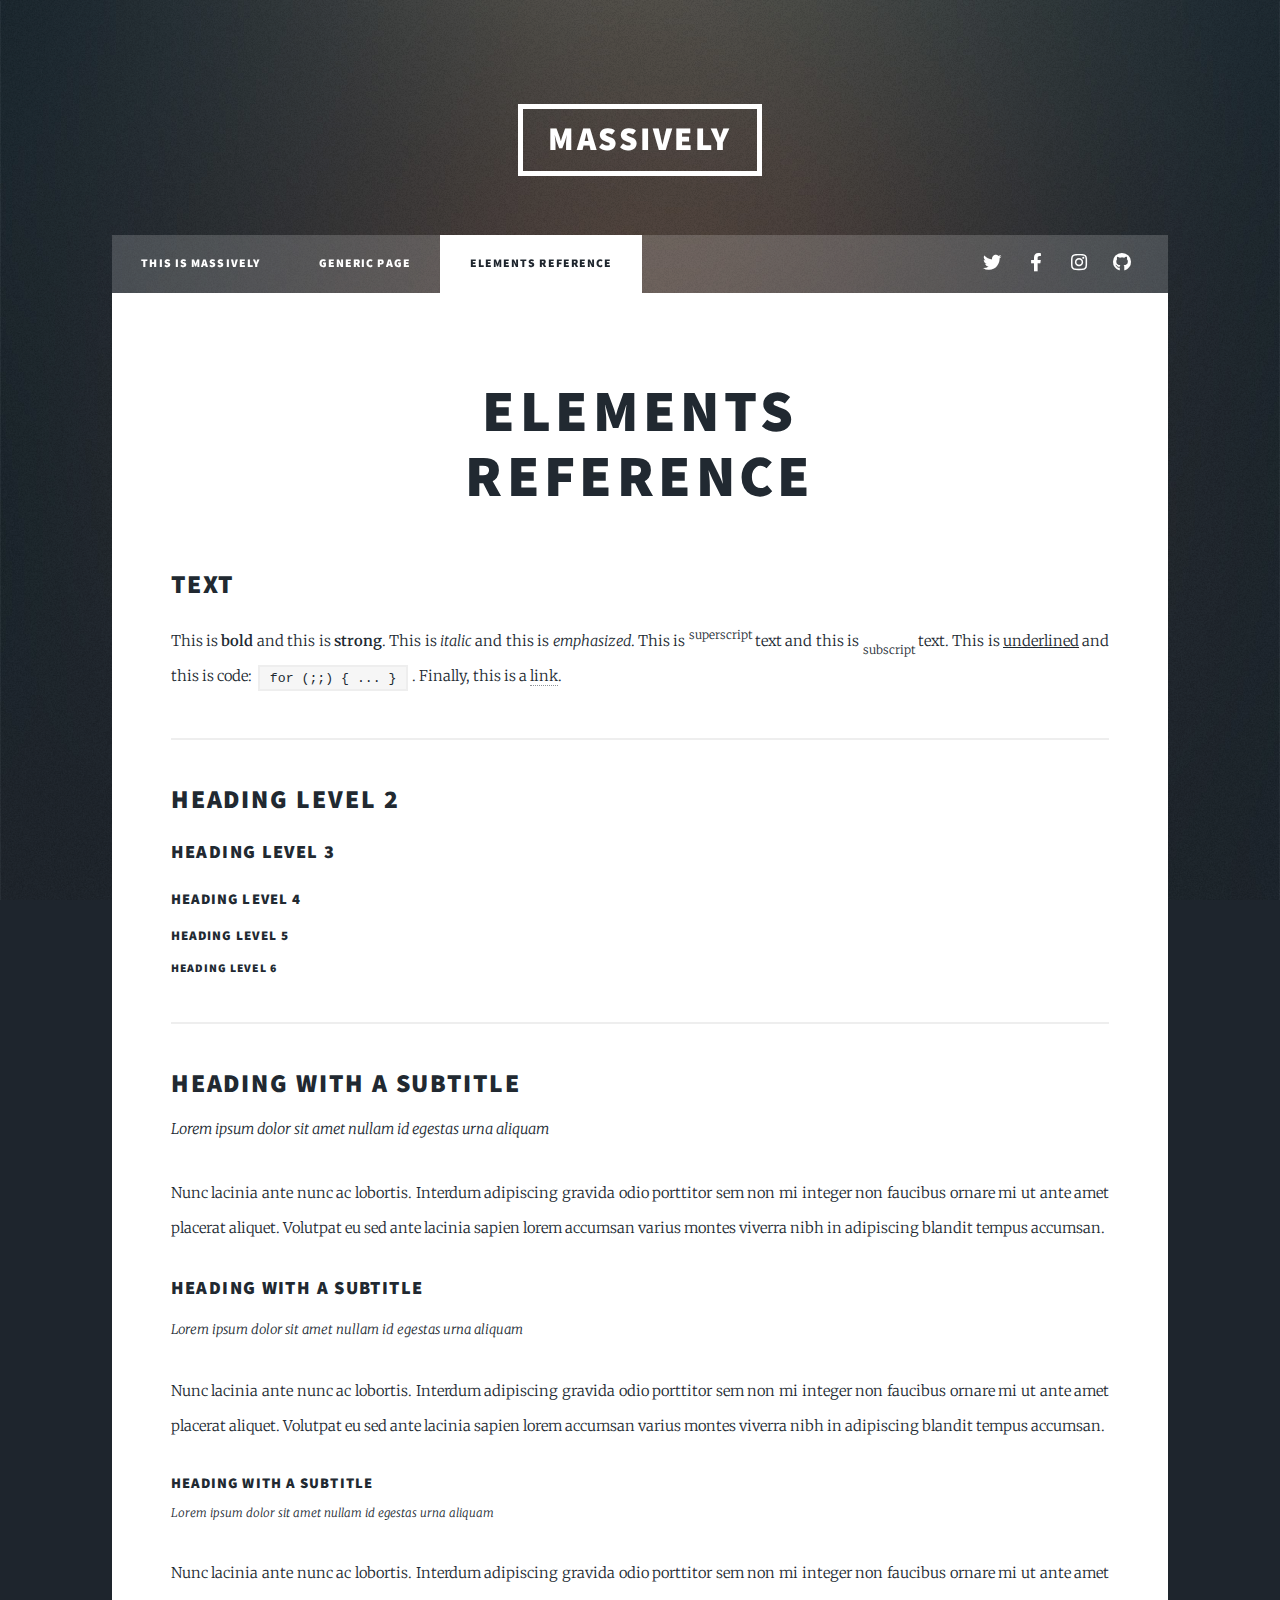
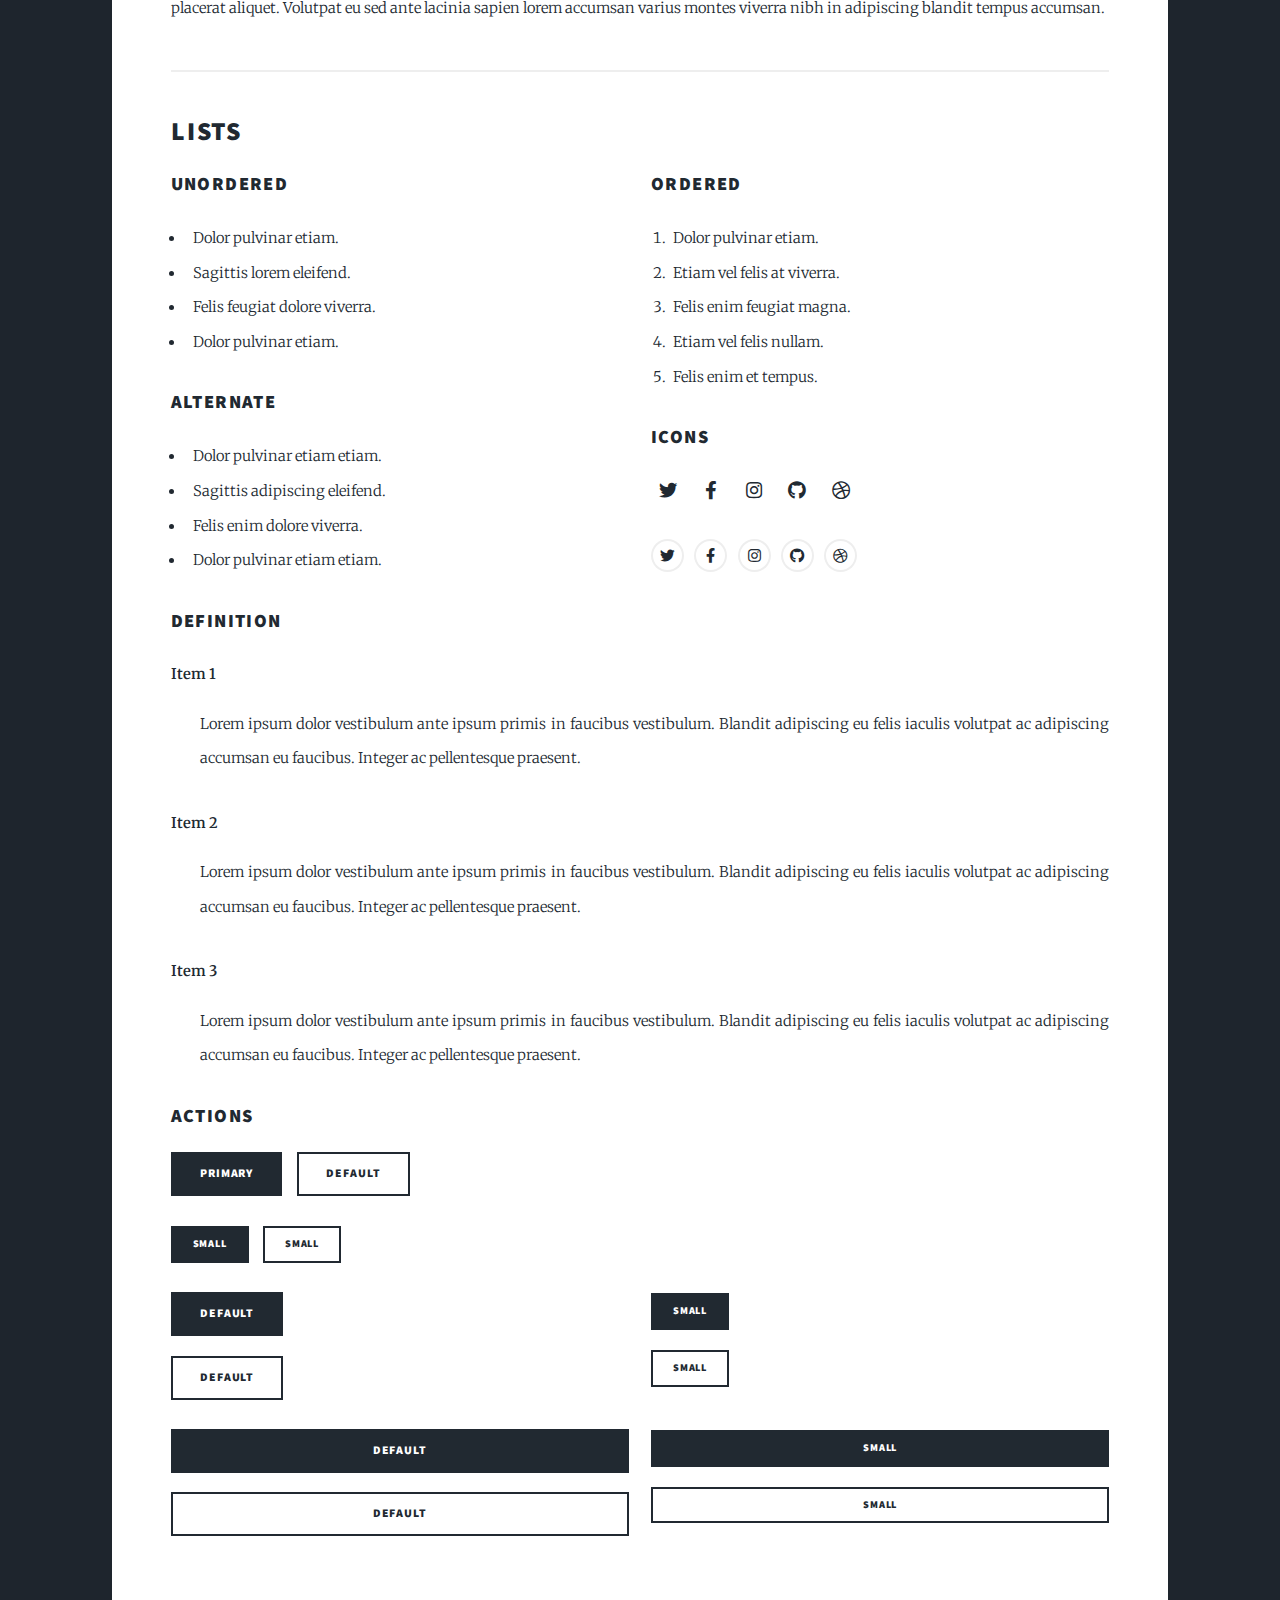
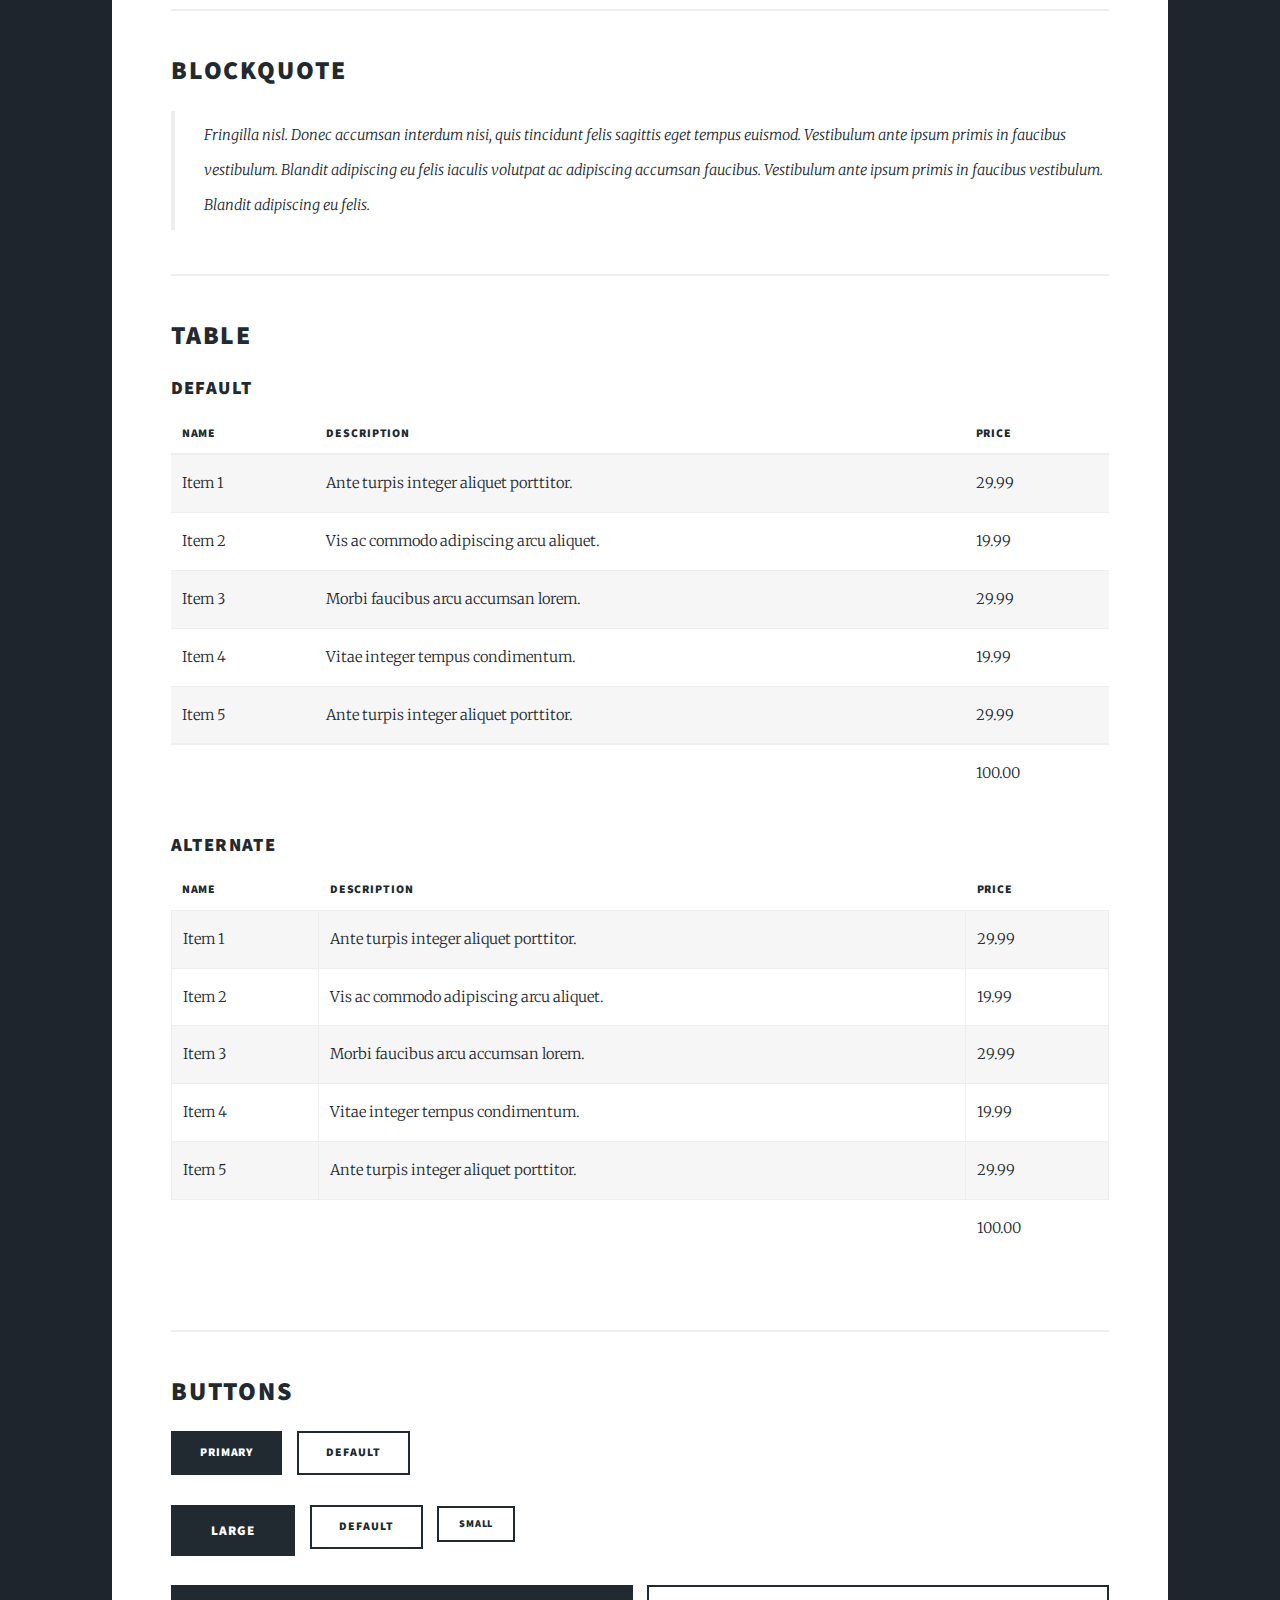
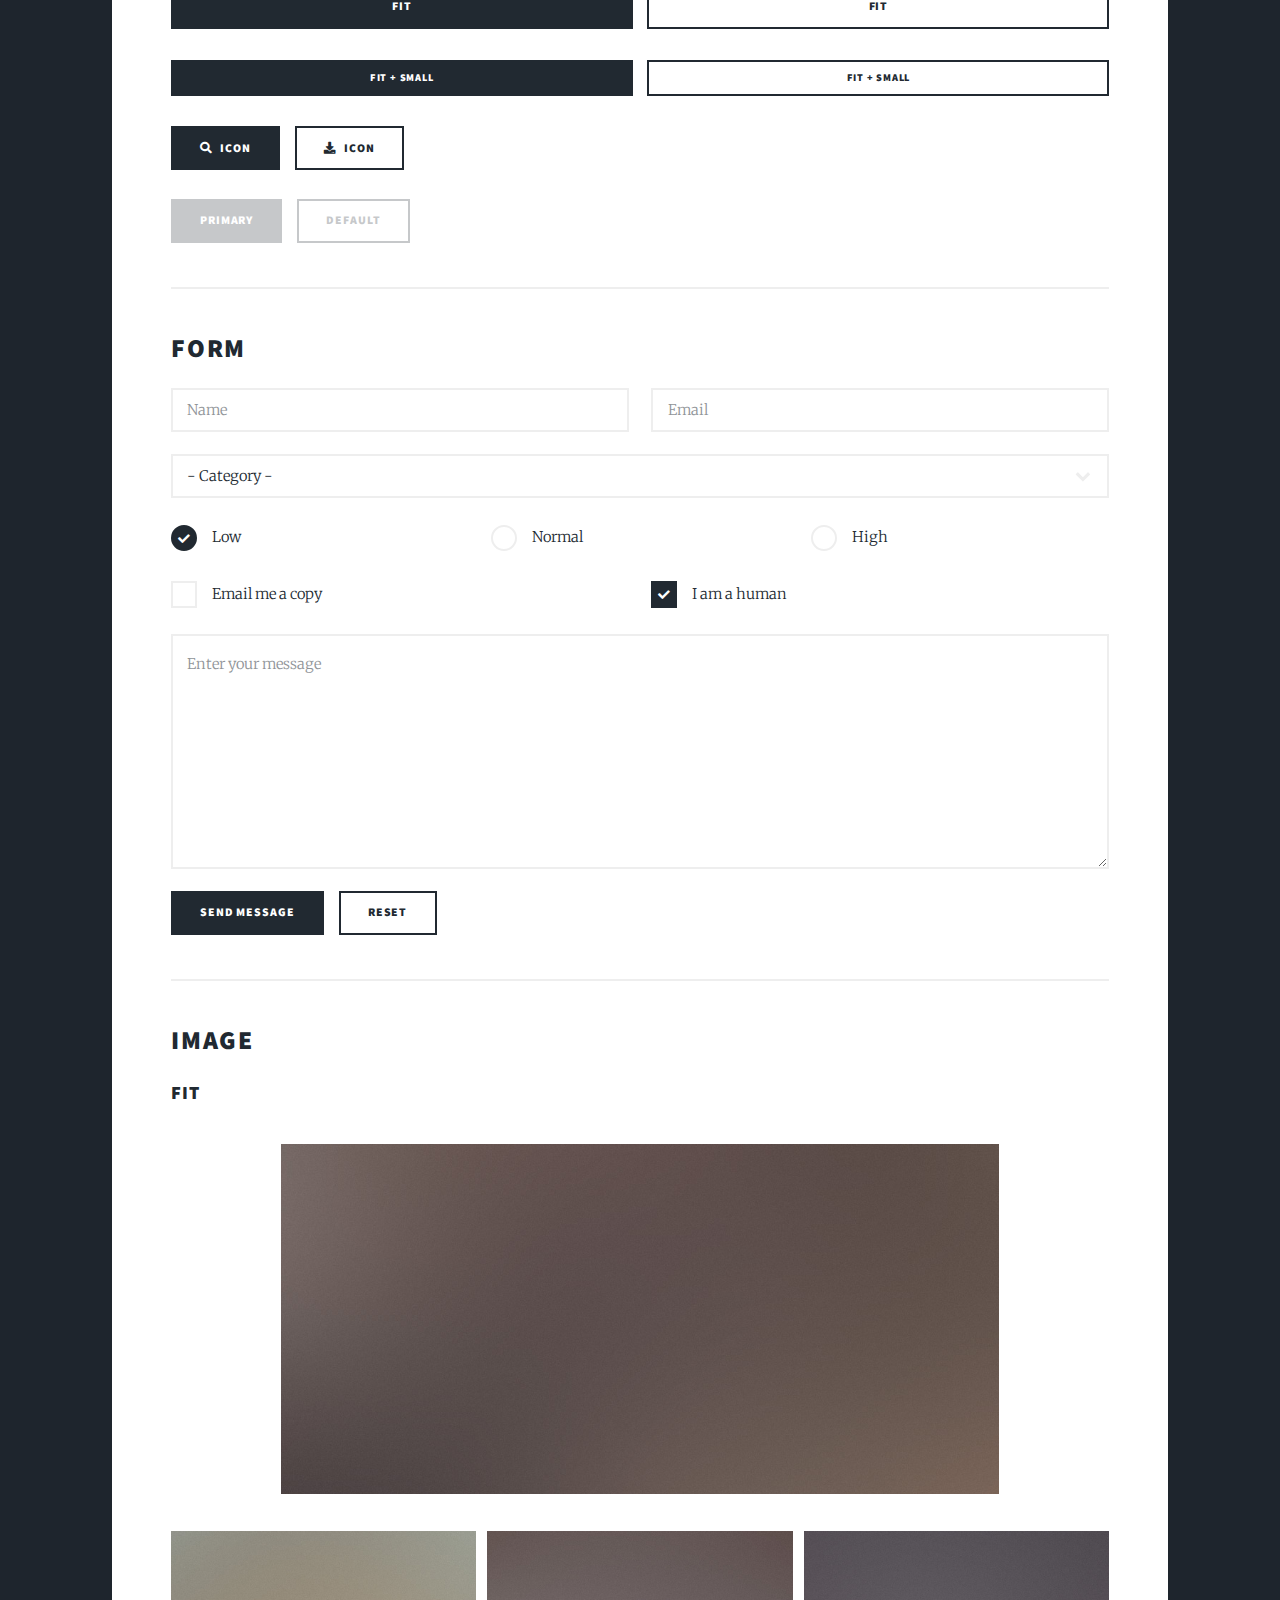
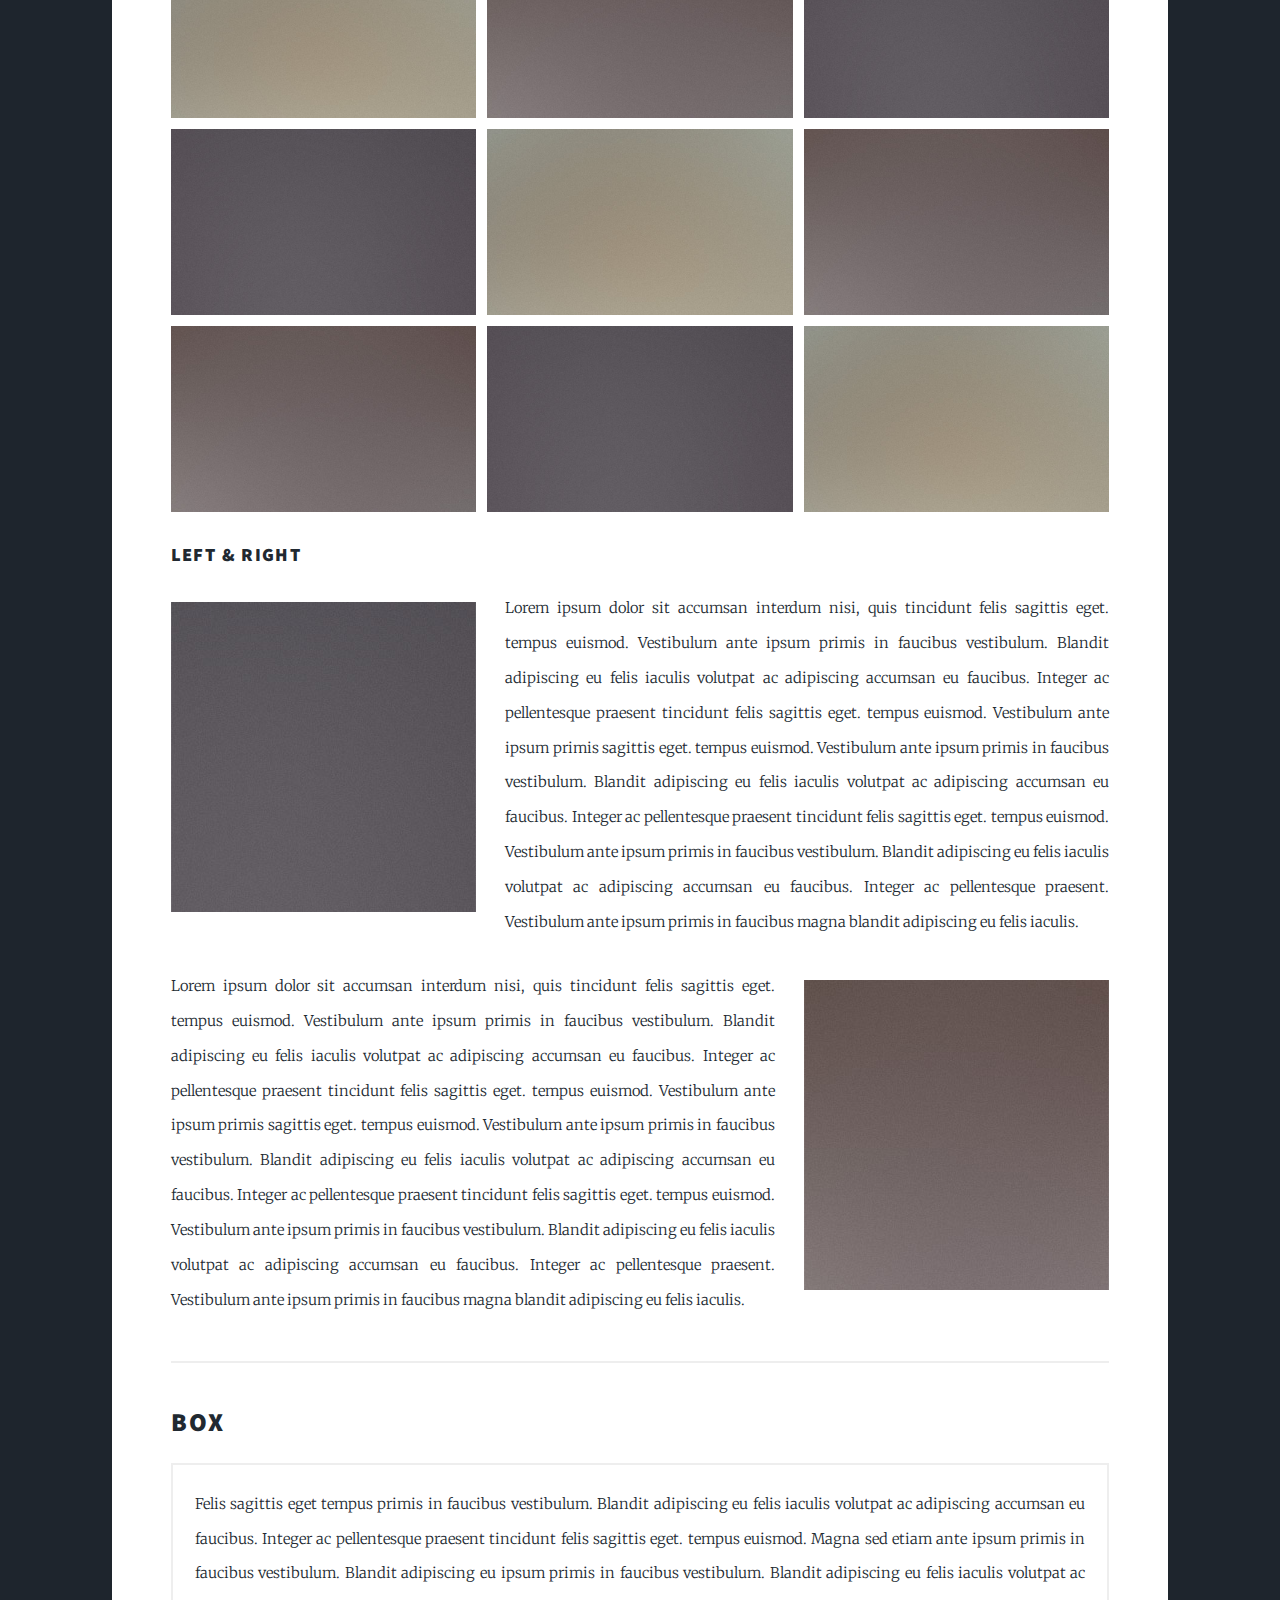
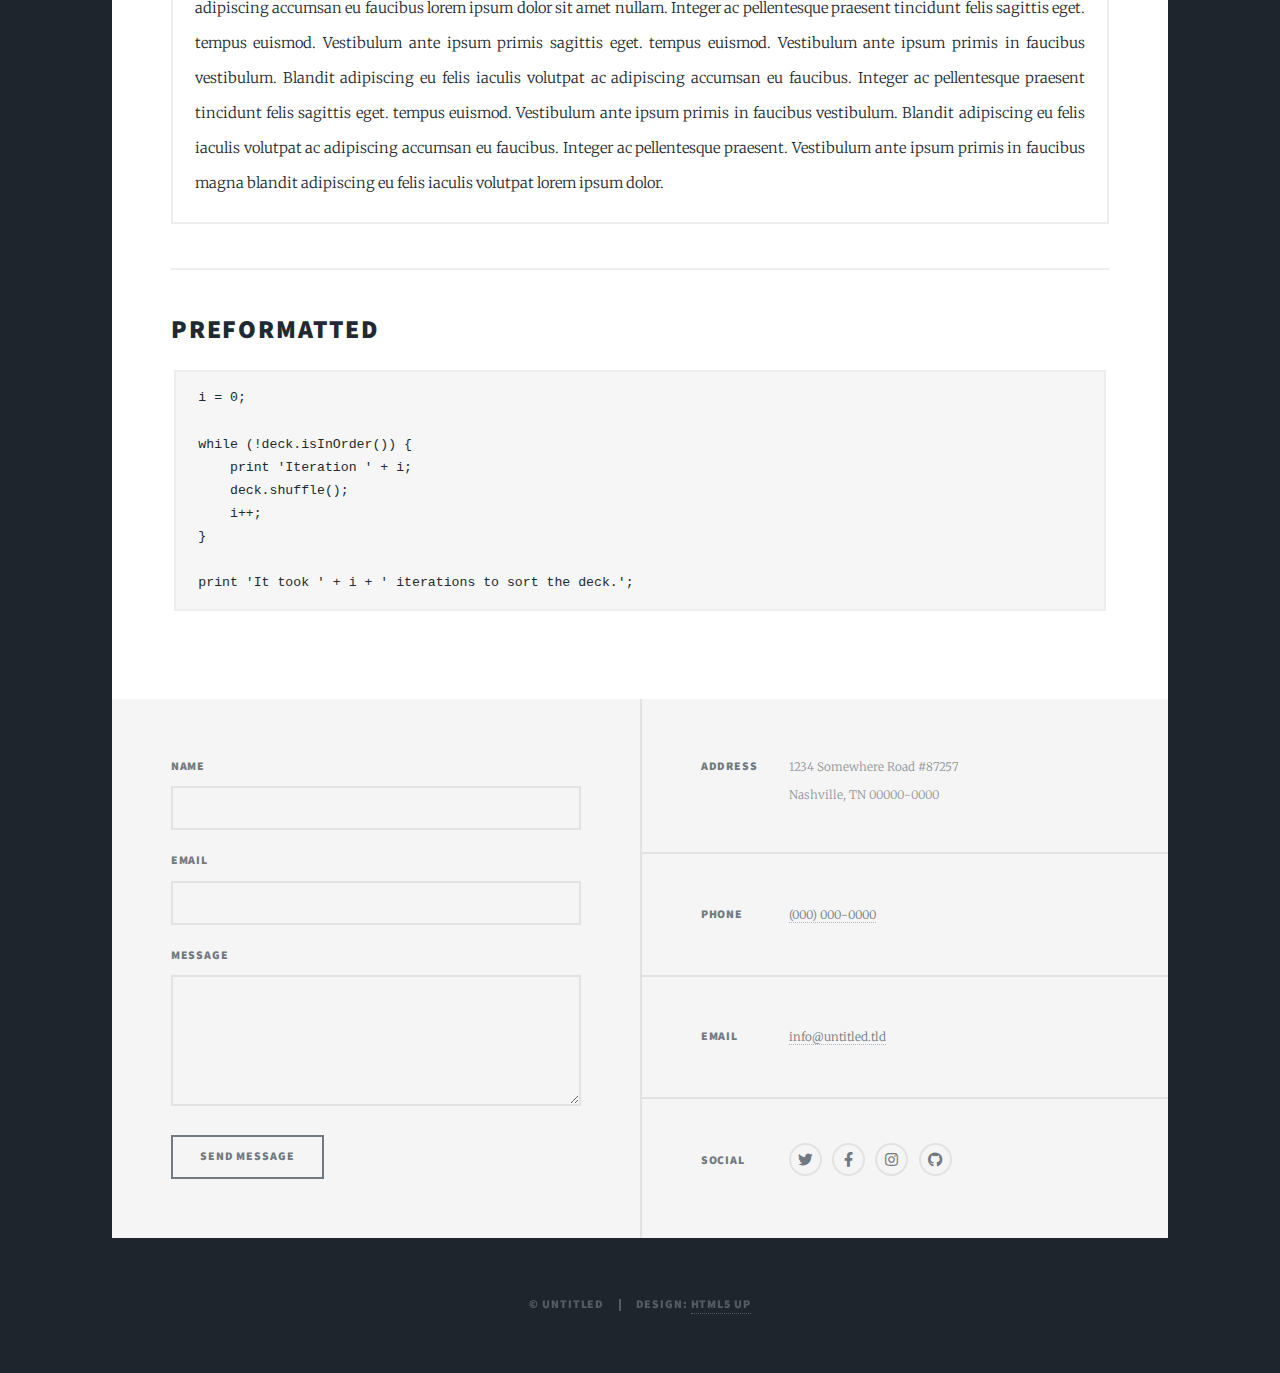
<file: elements.html>
<!DOCTYPE HTML>
<!--
	Massively by HTML5 UP
	html5up.net | @ajlkn
	Free for personal and commercial use under the CCA 3.0 license (html5up.net/license)
-->
<html>
	<head>
		<title>Elements Reference - Massively by HTML5 UP</title>
		<meta charset="utf-8" />
		<meta name="viewport" content="width=device-width, initial-scale=1, user-scalable=no" />
		<link rel="stylesheet" href="assets/css/main.css" />
		<noscript><link rel="stylesheet" href="assets/css/noscript.css" /></noscript>
	</head>
	<body class="is-preload">

		<!-- Wrapper -->
			<div id="wrapper">

				<!-- Header -->
					<header id="header">
						<a href="index.html" class="logo">Massively</a>
					</header>

				<!-- Nav -->
					<nav id="nav">
						<ul class="links">
							<li><a href="index.html">This is Massively</a></li>
							<li><a href="generic.html">Generic Page</a></li>
							<li class="active"><a href="elements.html">Elements Reference</a></li>
						</ul>
						<ul class="icons">
							<li><a href="#" class="icon brands fa-twitter"><span class="label">Twitter</span></a></li>
							<li><a href="#" class="icon brands fa-facebook-f"><span class="label">Facebook</span></a></li>
							<li><a href="#" class="icon brands fa-instagram"><span class="label">Instagram</span></a></li>
							<li><a href="#" class="icon brands fa-github"><span class="label">GitHub</span></a></li>
						</ul>
					</nav>

				<!-- Main -->
					<div id="main">

						<!-- Post -->
							<section class="post">
								<header class="major">
									<h1>Elements<br />
									Reference</h1>
								</header>

								<!-- Text stuff -->
									<h2>Text</h2>
									<p>This is <b>bold</b> and this is <strong>strong</strong>. This is <i>italic</i> and this is <em>emphasized</em>.
									This is <sup>superscript</sup> text and this is <sub>subscript</sub> text.
									This is <u>underlined</u> and this is code: <code>for (;;) { ... }</code>.
									Finally, this is a <a href="#">link</a>.</p>
									<hr />
									<h2>Heading Level 2</h2>
									<h3>Heading Level 3</h3>
									<h4>Heading Level 4</h4>
									<h5>Heading Level 5</h5>
									<h6>Heading Level 6</h6>
									<hr />
									<header>
										<h2>Heading with a Subtitle</h2>
										<p>Lorem ipsum dolor sit amet nullam id egestas urna aliquam</p>
									</header>
									<p>Nunc lacinia ante nunc ac lobortis. Interdum adipiscing gravida odio porttitor sem non mi integer non faucibus ornare mi ut ante amet placerat aliquet. Volutpat eu sed ante lacinia sapien lorem accumsan varius montes viverra nibh in adipiscing blandit tempus accumsan.</p>
									<header>
										<h3>Heading with a Subtitle</h3>
										<p>Lorem ipsum dolor sit amet nullam id egestas urna aliquam</p>
									</header>
									<p>Nunc lacinia ante nunc ac lobortis. Interdum adipiscing gravida odio porttitor sem non mi integer non faucibus ornare mi ut ante amet placerat aliquet. Volutpat eu sed ante lacinia sapien lorem accumsan varius montes viverra nibh in adipiscing blandit tempus accumsan.</p>
									<header>
										<h4>Heading with a Subtitle</h4>
										<p>Lorem ipsum dolor sit amet nullam id egestas urna aliquam</p>
									</header>
									<p>Nunc lacinia ante nunc ac lobortis. Interdum adipiscing gravida odio porttitor sem non mi integer non faucibus ornare mi ut ante amet placerat aliquet. Volutpat eu sed ante lacinia sapien lorem accumsan varius montes viverra nibh in adipiscing blandit tempus accumsan.</p>

									<hr />

								<!-- Lists -->
									<h2>Lists</h2>
									<div class="row">
										<div class="col-6 col-12-small">

											<h3>Unordered</h3>
											<ul>
												<li>Dolor pulvinar etiam.</li>
												<li>Sagittis lorem eleifend.</li>
												<li>Felis feugiat dolore viverra.</li>
												<li>Dolor pulvinar etiam.</li>
											</ul>

											<h3>Alternate</h3>
											<ul class="alt">
												<li>Dolor pulvinar etiam etiam.</li>
												<li>Sagittis adipiscing eleifend.</li>
												<li>Felis enim dolore viverra.</li>
												<li>Dolor pulvinar etiam etiam.</li>
											</ul>

										</div>
										<div class="col-6 col-12-small">

											<h3>Ordered</h3>
											<ol>
												<li>Dolor pulvinar etiam.</li>
												<li>Etiam vel felis at viverra.</li>
												<li>Felis enim feugiat magna.</li>
												<li>Etiam vel felis nullam.</li>
												<li>Felis enim et tempus.</li>
											</ol>

											<h3>Icons</h3>
											<ul class="icons">
												<li><a href="#" class="icon brands fa-twitter"><span class="label">Twitter</span></a></li>
												<li><a href="#" class="icon brands fa-facebook-f"><span class="label">Facebook</span></a></li>
												<li><a href="#" class="icon brands fa-instagram"><span class="label">Instagram</span></a></li>
												<li><a href="#" class="icon brands fa-github"><span class="label">Github</span></a></li>
												<li><a href="#" class="icon brands fa-dribbble"><span class="label">Dribbble</span></a></li>
											</ul>
											<ul class="icons alt">
												<li><a href="#" class="icon brands alt fa-twitter"><span class="label">Twitter</span></a></li>
												<li><a href="#" class="icon brands alt fa-facebook-f"><span class="label">Facebook</span></a></li>
												<li><a href="#" class="icon brands alt fa-instagram"><span class="label">Instagram</span></a></li>
												<li><a href="#" class="icon brands alt fa-github"><span class="label">Github</span></a></li>
												<li><a href="#" class="icon brands alt fa-dribbble"><span class="label">Dribbble</span></a></li>
											</ul>

										</div>
									</div>
									<h3>Definition</h3>
									<dl>
										<dt>Item 1</dt>
										<dd>
											<p>Lorem ipsum dolor vestibulum ante ipsum primis in faucibus vestibulum. Blandit adipiscing eu felis iaculis volutpat ac adipiscing accumsan eu faucibus. Integer ac pellentesque praesent.</p>
										</dd>
										<dt>Item 2</dt>
										<dd>
											<p>Lorem ipsum dolor vestibulum ante ipsum primis in faucibus vestibulum. Blandit adipiscing eu felis iaculis volutpat ac adipiscing accumsan eu faucibus. Integer ac pellentesque praesent.</p>
										</dd>
										<dt>Item 3</dt>
										<dd>
											<p>Lorem ipsum dolor vestibulum ante ipsum primis in faucibus vestibulum. Blandit adipiscing eu felis iaculis volutpat ac adipiscing accumsan eu faucibus. Integer ac pellentesque praesent.</p>
										</dd>
									</dl>

									<h3>Actions</h3>
									<ul class="actions">
										<li><a href="#" class="button primary">Primary</a></li>
										<li><a href="#" class="button">Default</a></li>
									</ul>
									<ul class="actions small">
										<li><a href="#" class="button primary small">Small</a></li>
										<li><a href="#" class="button small">Small</a></li>
									</ul>
									<div class="row">
										<div class="col-6 col-12-small">
											<ul class="actions stacked">
												<li><a href="#" class="button primary">Default</a></li>
												<li><a href="#" class="button">Default</a></li>
											</ul>
										</div>
										<div class="col-6 col-12-small">
											<ul class="actions stacked">
												<li><a href="#" class="button primary small">Small</a></li>
												<li><a href="#" class="button small">Small</a></li>
											</ul>
										</div>
									</div>
									<div class="row">
										<div class="col-6 col-12-small">
											<ul class="actions stacked">
												<li><a href="#" class="button primary fit">Default</a></li>
												<li><a href="#" class="button fit">Default</a></li>
											</ul>
										</div>
										<div class="col-6 col-12-small">
											<ul class="actions stacked">
												<li><a href="#" class="button primary small fit">Small</a></li>
												<li><a href="#" class="button small fit">Small</a></li>
											</ul>
										</div>
									</div>

									<hr />

								<!-- Blockquote -->
									<h2>Blockquote</h2>
									<blockquote>Fringilla nisl. Donec accumsan interdum nisi, quis tincidunt felis sagittis eget tempus euismod. Vestibulum ante ipsum primis in faucibus vestibulum. Blandit adipiscing eu felis iaculis volutpat ac adipiscing accumsan faucibus. Vestibulum ante ipsum primis in faucibus vestibulum. Blandit adipiscing eu felis.</blockquote>

									<hr />

								<!-- Table -->
									<h2>Table</h2>

									<h3>Default</h3>
									<div class="table-wrapper">
										<table>
											<thead>
												<tr>
													<th>Name</th>
													<th>Description</th>
													<th>Price</th>
												</tr>
											</thead>
											<tbody>
												<tr>
													<td>Item 1</td>
													<td>Ante turpis integer aliquet porttitor.</td>
													<td>29.99</td>
												</tr>
												<tr>
													<td>Item 2</td>
													<td>Vis ac commodo adipiscing arcu aliquet.</td>
													<td>19.99</td>
												</tr>
												<tr>
													<td>Item 3</td>
													<td> Morbi faucibus arcu accumsan lorem.</td>
													<td>29.99</td>
												</tr>
												<tr>
													<td>Item 4</td>
													<td>Vitae integer tempus condimentum.</td>
													<td>19.99</td>
												</tr>
												<tr>
													<td>Item 5</td>
													<td>Ante turpis integer aliquet porttitor.</td>
													<td>29.99</td>
												</tr>
											</tbody>
											<tfoot>
												<tr>
													<td colspan="2"></td>
													<td>100.00</td>
												</tr>
											</tfoot>
										</table>
									</div>

									<h3>Alternate</h3>
									<div class="table-wrapper">
										<table class="alt">
											<thead>
												<tr>
													<th>Name</th>
													<th>Description</th>
													<th>Price</th>
												</tr>
											</thead>
											<tbody>
												<tr>
													<td>Item 1</td>
													<td>Ante turpis integer aliquet porttitor.</td>
													<td>29.99</td>
												</tr>
												<tr>
													<td>Item 2</td>
													<td>Vis ac commodo adipiscing arcu aliquet.</td>
													<td>19.99</td>
												</tr>
												<tr>
													<td>Item 3</td>
													<td> Morbi faucibus arcu accumsan lorem.</td>
													<td>29.99</td>
												</tr>
												<tr>
													<td>Item 4</td>
													<td>Vitae integer tempus condimentum.</td>
													<td>19.99</td>
												</tr>
												<tr>
													<td>Item 5</td>
													<td>Ante turpis integer aliquet porttitor.</td>
													<td>29.99</td>
												</tr>
											</tbody>
											<tfoot>
												<tr>
													<td colspan="2"></td>
													<td>100.00</td>
												</tr>
											</tfoot>
										</table>
									</div>

									<hr />

								<!-- Buttons -->
									<h2>Buttons</h2>
									<ul class="actions">
										<li><a href="#" class="button primary">Primary</a></li>
										<li><a href="#" class="button">Default</a></li>
									</ul>
									<ul class="actions">
										<li><a href="#" class="button primary large">Large</a></li>
										<li><a href="#" class="button">Default</a></li>
										<li><a href="#" class="button small">Small</a></li>
									</ul>
									<ul class="actions fit">
										<li><a href="#" class="button primary fit">Fit</a></li>
										<li><a href="#" class="button fit">Fit</a></li>
									</ul>
									<ul class="actions fit small">
										<li><a href="#" class="button primary fit small">Fit + Small</a></li>
										<li><a href="#" class="button fit small">Fit + Small</a></li>
									</ul>
									<ul class="actions">
										<li><a href="#" class="button primary icon solid fa-search">Icon</a></li>
										<li><a href="#" class="button icon solid fa-download">Icon</a></li>
									</ul>
									<ul class="actions">
										<li><span class="button primary disabled">Primary</span></li>
										<li><span class="button disabled">Default</span></li>
									</ul>

									<hr />

								<!-- Form -->
									<h2>Form</h2>

									<form method="post" action="#">
										<div class="row gtr-uniform">
											<div class="col-6 col-12-xsmall">
												<input type="text" name="demo-name" id="demo-name" value="" placeholder="Name" />
											</div>
											<div class="col-6 col-12-xsmall">
												<input type="email" name="demo-email" id="demo-email" value="" placeholder="Email" />
											</div>
											<!-- Break -->
											<div class="col-12">
												<select name="demo-category" id="demo-category">
													<option value="">- Category -</option>
													<option value="1">Manufacturing</option>
													<option value="1">Shipping</option>
													<option value="1">Administration</option>
													<option value="1">Human Resources</option>
												</select>
											</div>
											<!-- Break -->
											<div class="col-4 col-12-small">
												<input type="radio" id="demo-priority-low" name="demo-priority" checked>
												<label for="demo-priority-low">Low</label>
											</div>
											<div class="col-4 col-12-small">
												<input type="radio" id="demo-priority-normal" name="demo-priority">
												<label for="demo-priority-normal">Normal</label>
											</div>
											<div class="col-4 col-12-small">
												<input type="radio" id="demo-priority-high" name="demo-priority">
												<label for="demo-priority-high">High</label>
											</div>
											<!-- Break -->
											<div class="col-6 col-12-small">
												<input type="checkbox" id="demo-copy" name="demo-copy">
												<label for="demo-copy">Email me a copy</label>
											</div>
											<div class="col-6 col-12-small">
												<input type="checkbox" id="demo-human" name="demo-human" checked>
												<label for="demo-human">I am a human</label>
											</div>
											<!-- Break -->
											<div class="col-12">
												<textarea name="demo-message" id="demo-message" placeholder="Enter your message" rows="6"></textarea>
											</div>
											<!-- Break -->
											<div class="col-12">
												<ul class="actions">
													<li><input type="submit" value="Send Message" class="primary" /></li>
													<li><input type="reset" value="Reset" /></li>
												</ul>
											</div>
										</div>
									</form>

									<hr />

								<!-- Image -->
									<h2>Image</h2>

									<h3>Fit</h3>
									<span class="image fit"><img src="images/pic01.jpg" alt="" /></span>
									<div class="box alt">
										<div class="row gtr-50 gtr-uniform">
											<div class="col-4"><span class="image fit"><img src="images/pic02.jpg" alt="" /></span></div>
											<div class="col-4"><span class="image fit"><img src="images/pic03.jpg" alt="" /></span></div>
											<div class="col-4"><span class="image fit"><img src="images/pic04.jpg" alt="" /></span></div>
											<!-- Break -->
											<div class="col-4"><span class="image fit"><img src="images/pic04.jpg" alt="" /></span></div>
											<div class="col-4"><span class="image fit"><img src="images/pic02.jpg" alt="" /></span></div>
											<div class="col-4"><span class="image fit"><img src="images/pic03.jpg" alt="" /></span></div>
											<!-- Break -->
											<div class="col-4"><span class="image fit"><img src="images/pic03.jpg" alt="" /></span></div>
											<div class="col-4"><span class="image fit"><img src="images/pic04.jpg" alt="" /></span></div>
											<div class="col-4"><span class="image fit"><img src="images/pic02.jpg" alt="" /></span></div>
										</div>
									</div>

									<h3>Left &amp; Right</h3>
									<p><span class="image left"><img src="images/pic08.jpg" alt="" /></span>Lorem ipsum dolor sit accumsan interdum nisi, quis tincidunt felis sagittis eget. tempus euismod. Vestibulum ante ipsum primis in faucibus vestibulum. Blandit adipiscing eu felis iaculis volutpat ac adipiscing accumsan eu faucibus. Integer ac pellentesque praesent tincidunt felis sagittis eget. tempus euismod. Vestibulum ante ipsum primis sagittis eget. tempus euismod. Vestibulum ante ipsum primis in faucibus vestibulum. Blandit adipiscing eu felis iaculis volutpat ac adipiscing accumsan eu faucibus. Integer ac pellentesque praesent tincidunt felis sagittis eget. tempus euismod. Vestibulum ante ipsum primis in faucibus vestibulum. Blandit adipiscing eu felis iaculis volutpat ac adipiscing accumsan eu faucibus. Integer ac pellentesque praesent. Vestibulum ante ipsum primis in faucibus magna blandit adipiscing eu felis iaculis.</p>
									<p><span class="image right"><img src="images/pic09.jpg" alt="" /></span>Lorem ipsum dolor sit accumsan interdum nisi, quis tincidunt felis sagittis eget. tempus euismod. Vestibulum ante ipsum primis in faucibus vestibulum. Blandit adipiscing eu felis iaculis volutpat ac adipiscing accumsan eu faucibus. Integer ac pellentesque praesent tincidunt felis sagittis eget. tempus euismod. Vestibulum ante ipsum primis sagittis eget. tempus euismod. Vestibulum ante ipsum primis in faucibus vestibulum. Blandit adipiscing eu felis iaculis volutpat ac adipiscing accumsan eu faucibus. Integer ac pellentesque praesent tincidunt felis sagittis eget. tempus euismod. Vestibulum ante ipsum primis in faucibus vestibulum. Blandit adipiscing eu felis iaculis volutpat ac adipiscing accumsan eu faucibus. Integer ac pellentesque praesent. Vestibulum ante ipsum primis in faucibus magna blandit adipiscing eu felis iaculis.</p>

									<hr />

								<!-- Box -->
									<h2>Box</h2>
									<div class="box">
										<p>Felis sagittis eget tempus primis in faucibus vestibulum. Blandit adipiscing eu felis iaculis volutpat ac adipiscing accumsan eu faucibus. Integer ac pellentesque praesent tincidunt felis sagittis eget. tempus euismod. Magna sed etiam ante ipsum primis in faucibus vestibulum. Blandit adipiscing eu ipsum primis in faucibus vestibulum. Blandit adipiscing eu felis iaculis volutpat ac adipiscing accumsan eu faucibus lorem ipsum dolor sit amet nullam. Integer ac pellentesque praesent tincidunt felis sagittis eget. tempus euismod. Vestibulum ante ipsum primis sagittis eget. tempus euismod. Vestibulum ante ipsum primis in faucibus vestibulum. Blandit adipiscing eu felis iaculis volutpat ac adipiscing accumsan eu faucibus. Integer ac pellentesque praesent tincidunt felis sagittis eget. tempus euismod. Vestibulum ante ipsum primis in faucibus vestibulum. Blandit adipiscing eu felis iaculis volutpat ac adipiscing accumsan eu faucibus. Integer ac pellentesque praesent. Vestibulum ante ipsum primis in faucibus magna blandit adipiscing eu felis iaculis volutpat lorem ipsum dolor.</p>
									</div>

									<hr />

								<!-- Preformatted Code -->
									<h2>Preformatted</h2>
									<pre><code>i = 0;

while (!deck.isInOrder()) {
    print 'Iteration ' + i;
    deck.shuffle();
    i++;
}

print 'It took ' + i + ' iterations to sort the deck.';
</code></pre>

							</section>

					</div>

				<!-- Footer -->
					<footer id="footer">
						<section>
							<form method="post" action="#">
								<div class="fields">
									<div class="field">
										<label for="name">Name</label>
										<input type="text" name="name" id="name" />
									</div>
									<div class="field">
										<label for="email">Email</label>
										<input type="text" name="email" id="email" />
									</div>
									<div class="field">
										<label for="message">Message</label>
										<textarea name="message" id="message" rows="3"></textarea>
									</div>
								</div>
								<ul class="actions">
									<li><input type="submit" value="Send Message" /></li>
								</ul>
							</form>
						</section>
						<section class="split contact">
							<section class="alt">
								<h3>Address</h3>
								<p>1234 Somewhere Road #87257<br />
								Nashville, TN 00000-0000</p>
							</section>
							<section>
								<h3>Phone</h3>
								<p><a href="#">(000) 000-0000</a></p>
							</section>
							<section>
								<h3>Email</h3>
								<p><a href="#">info@untitled.tld</a></p>
							</section>
							<section>
								<h3>Social</h3>
								<ul class="icons alt">
									<li><a href="#" class="icon brands alt fa-twitter"><span class="label">Twitter</span></a></li>
									<li><a href="#" class="icon brands alt fa-facebook-f"><span class="label">Facebook</span></a></li>
									<li><a href="#" class="icon brands alt fa-instagram"><span class="label">Instagram</span></a></li>
									<li><a href="#" class="icon brands alt fa-github"><span class="label">GitHub</span></a></li>
								</ul>
							</section>
						</section>
					</footer>

				<!-- Copyright -->
					<div id="copyright">
						<ul><li>&copy; Untitled</li><li>Design: <a href="https://html5up.net">HTML5 UP</a></li></ul>
					</div>

			</div>

		<!-- Scripts -->
			<script src="assets/js/jquery.min.js"></script>
			<script src="assets/js/jquery.scrollex.min.js"></script>
			<script src="assets/js/jquery.scrolly.min.js"></script>
			<script src="assets/js/browser.min.js"></script>
			<script src="assets/js/breakpoints.min.js"></script>
			<script src="assets/js/util.js"></script>
			<script src="assets/js/main.js"></script>

	</body>
</html>
</file>
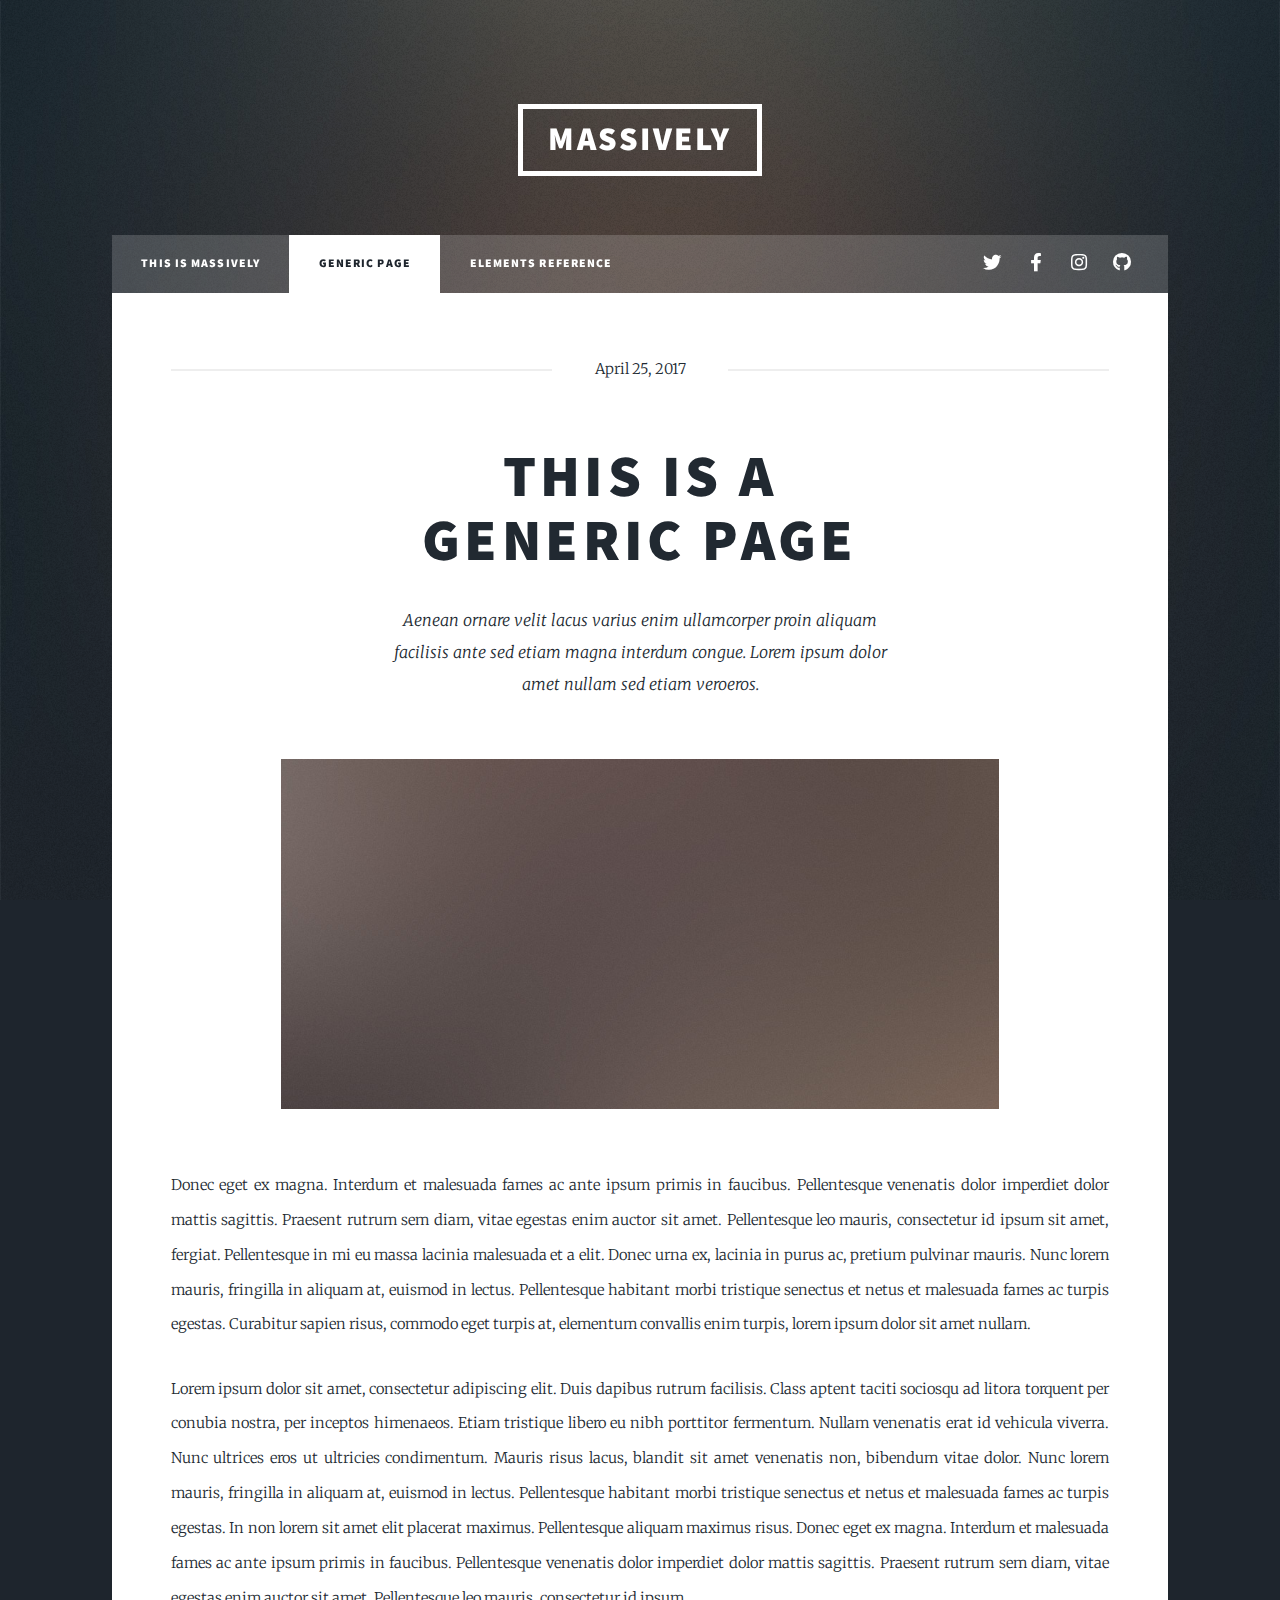
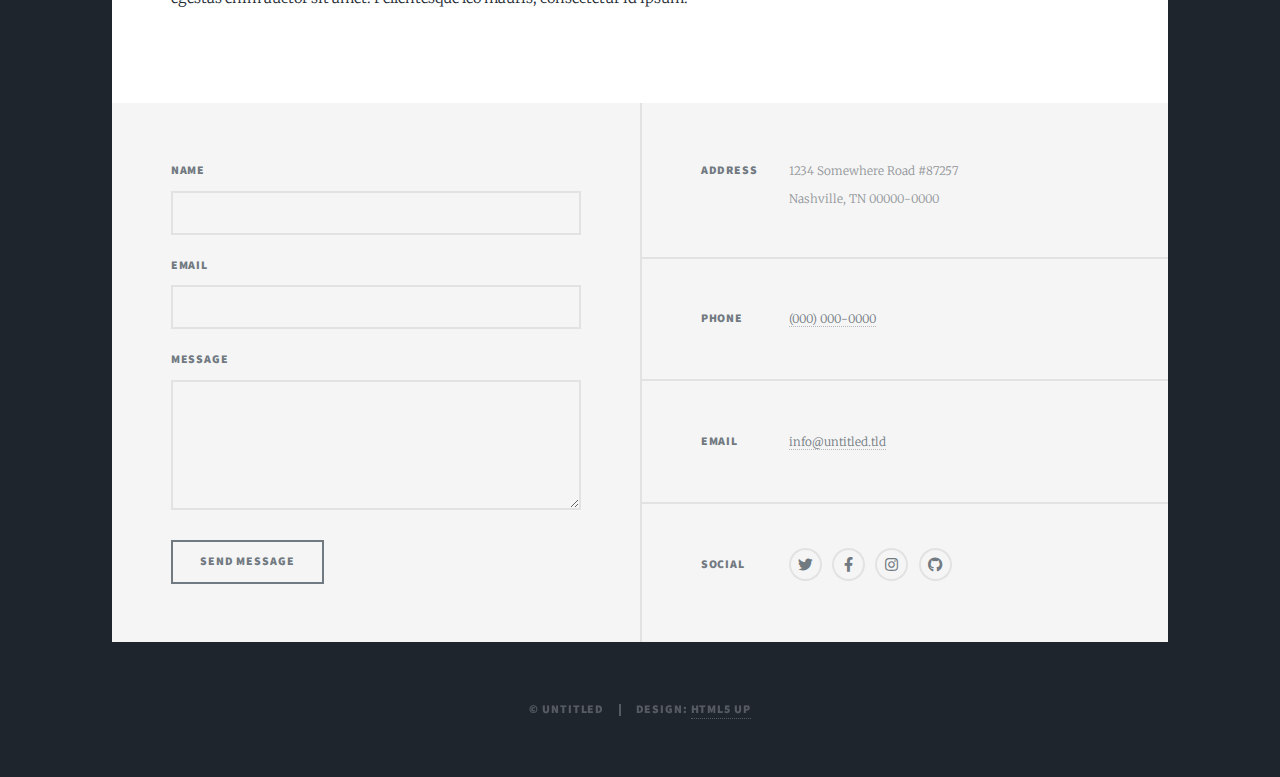
<file: generic.html>
<!DOCTYPE HTML>
<!--
	Massively by HTML5 UP
	html5up.net | @ajlkn
	Free for personal and commercial use under the CCA 3.0 license (html5up.net/license)
-->
<html>
	<head>
		<title>Generic Page - Massively by HTML5 UP</title>
		<meta charset="utf-8" />
		<meta name="viewport" content="width=device-width, initial-scale=1, user-scalable=no" />
		<link rel="stylesheet" href="assets/css/main.css" />
		<noscript><link rel="stylesheet" href="assets/css/noscript.css" /></noscript>
	</head>
	<body class="is-preload">

		<!-- Wrapper -->
			<div id="wrapper">

				<!-- Header -->
					<header id="header">
						<a href="index.html" class="logo">Massively</a>
					</header>

				<!-- Nav -->
					<nav id="nav">
						<ul class="links">
							<li><a href="index.html">This is Massively</a></li>
							<li class="active"><a href="generic.html">Generic Page</a></li>
							<li><a href="elements.html">Elements Reference</a></li>
						</ul>
						<ul class="icons">
							<li><a href="#" class="icon brands fa-twitter"><span class="label">Twitter</span></a></li>
							<li><a href="#" class="icon brands fa-facebook-f"><span class="label">Facebook</span></a></li>
							<li><a href="#" class="icon brands fa-instagram"><span class="label">Instagram</span></a></li>
							<li><a href="#" class="icon brands fa-github"><span class="label">GitHub</span></a></li>
						</ul>
					</nav>

				<!-- Main -->
					<div id="main">

						<!-- Post -->
							<section class="post">
								<header class="major">
									<span class="date">April 25, 2017</span>
									<h1>This is a<br />
									Generic Page</h1>
									<p>Aenean ornare velit lacus varius enim ullamcorper proin aliquam<br />
									facilisis ante sed etiam magna interdum congue. Lorem ipsum dolor<br />
									amet nullam sed etiam veroeros.</p>
								</header>
								<div class="image main"><img src="images/pic01.jpg" alt="" /></div>
								<p>Donec eget ex magna. Interdum et malesuada fames ac ante ipsum primis in faucibus. Pellentesque venenatis dolor imperdiet dolor mattis sagittis. Praesent rutrum sem diam, vitae egestas enim auctor sit amet. Pellentesque leo mauris, consectetur id ipsum sit amet, fergiat. Pellentesque in mi eu massa lacinia malesuada et a elit. Donec urna ex, lacinia in purus ac, pretium pulvinar mauris. Nunc lorem mauris, fringilla in aliquam at, euismod in lectus. Pellentesque habitant morbi tristique senectus et netus et malesuada fames ac turpis egestas. Curabitur sapien risus, commodo eget turpis at, elementum convallis enim turpis, lorem ipsum dolor sit amet nullam.</p>
								<p>Lorem ipsum dolor sit amet, consectetur adipiscing elit. Duis dapibus rutrum facilisis. Class aptent taciti sociosqu ad litora torquent per conubia nostra, per inceptos himenaeos. Etiam tristique libero eu nibh porttitor fermentum. Nullam venenatis erat id vehicula viverra. Nunc ultrices eros ut ultricies condimentum. Mauris risus lacus, blandit sit amet venenatis non, bibendum vitae dolor. Nunc lorem mauris, fringilla in aliquam at, euismod in lectus. Pellentesque habitant morbi tristique senectus et netus et malesuada fames ac turpis egestas. In non lorem sit amet elit placerat maximus. Pellentesque aliquam maximus risus. Donec eget ex magna. Interdum et malesuada fames ac ante ipsum primis in faucibus. Pellentesque venenatis dolor imperdiet dolor mattis sagittis. Praesent rutrum sem diam, vitae egestas enim auctor sit amet. Pellentesque leo mauris, consectetur id ipsum.</p>
							</section>

					</div>

				<!-- Footer -->
					<footer id="footer">
						<section>
							<form method="post" action="#">
								<div class="fields">
									<div class="field">
										<label for="name">Name</label>
										<input type="text" name="name" id="name" />
									</div>
									<div class="field">
										<label for="email">Email</label>
										<input type="text" name="email" id="email" />
									</div>
									<div class="field">
										<label for="message">Message</label>
										<textarea name="message" id="message" rows="3"></textarea>
									</div>
								</div>
								<ul class="actions">
									<li><input type="submit" value="Send Message" /></li>
								</ul>
							</form>
						</section>
						<section class="split contact">
							<section class="alt">
								<h3>Address</h3>
								<p>1234 Somewhere Road #87257<br />
								Nashville, TN 00000-0000</p>
							</section>
							<section>
								<h3>Phone</h3>
								<p><a href="#">(000) 000-0000</a></p>
							</section>
							<section>
								<h3>Email</h3>
								<p><a href="#">info@untitled.tld</a></p>
							</section>
							<section>
								<h3>Social</h3>
								<ul class="icons alt">
									<li><a href="#" class="icon brands alt fa-twitter"><span class="label">Twitter</span></a></li>
									<li><a href="#" class="icon brands alt fa-facebook-f"><span class="label">Facebook</span></a></li>
									<li><a href="#" class="icon brands alt fa-instagram"><span class="label">Instagram</span></a></li>
									<li><a href="#" class="icon brands alt fa-github"><span class="label">GitHub</span></a></li>
								</ul>
							</section>
						</section>
					</footer>

				<!-- Copyright -->
					<div id="copyright">
						<ul><li>&copy; Untitled</li><li>Design: <a href="https://html5up.net">HTML5 UP</a></li></ul>
					</div>

			</div>

		<!-- Scripts -->
			<script src="assets/js/jquery.min.js"></script>
			<script src="assets/js/jquery.scrollex.min.js"></script>
			<script src="assets/js/jquery.scrolly.min.js"></script>
			<script src="assets/js/browser.min.js"></script>
			<script src="assets/js/breakpoints.min.js"></script>
			<script src="assets/js/util.js"></script>
			<script src="assets/js/main.js"></script>

	</body>
</html>
</file>
<file: assets/css/main.css>
@import url(fontawesome-all.min.css);
@import url("https://fonts.googleapis.com/css?family=Merriweather:300,700,300italic,700italic|Source+Sans+Pro:900");

/*
	Massively by HTML5 UP
	html5up.net | @ajlkn
	Free for personal and commercial use under the CCA 3.0 license (html5up.net/license)
*/

html, body, div, span, applet, object,
iframe, h1, h2, h3, h4, h5, h6, p, blockquote,
pre, a, abbr, acronym, address, big, cite,
code, del, dfn, em, img, ins, kbd, q, s, samp,
small, strike, strong, sub, sup, tt, var, b,
u, i, center, dl, dt, dd, ol, ul, li, fieldset,
form, label, legend, table, caption, tbody,
tfoot, thead, tr, th, td, article, aside,
canvas, details, embed, figure, figcaption,
footer, header, hgroup, menu, nav, output, ruby,
section, summary, time, mark, audio, video {
	margin: 0;
	padding: 0;
	border: 0;
	font-size: 100%;
	font: inherit;
	vertical-align: baseline;}

article, aside, details, figcaption, figure,
footer, header, hgroup, menu, nav, section {
	display: block;}

body {
	line-height: 1;
}

ol, ul {
	list-style: none;
}

blockquote, q {
	quotes: none;
}

	blockquote:before, blockquote:after, q:before, q:after {
		content: '';
		content: none;
	}

table {
	border-collapse: collapse;
	border-spacing: 0;
}

body {
	-webkit-text-size-adjust: none;
}

mark {
	background-color: transparent;
	color: inherit;
}

input::-moz-focus-inner {
	border: 0;
	padding: 0;
}

input, select, textarea {
	-moz-appearance: none;
	-webkit-appearance: none;
	-ms-appearance: none;
	appearance: none;
}

/* Basic */

	@-ms-viewport {
		width: device-width;
	}

	body {
		-ms-overflow-style: scrollbar;
	}

	@media screen and (max-width: 480px) {

		html, body {
			min-width: 320px;
		}

	}

	html {
		box-sizing: border-box;
	}

	*, *:before, *:after {
		box-sizing: inherit;
	}

	body {
		background-color: #1e252d;
	}

		body.is-preload *, body.is-preload *:before, body.is-preload *:after {
			-moz-animation: none !important;
			-webkit-animation: none !important;
			-ms-animation: none !important;
			animation: none !important;
			-moz-transition: none !important;
			-webkit-transition: none !important;
			-ms-transition: none !important;
			transition: none !important;
		}

/* Type */

	html {
		font-size: 16pt;
	}

		@media screen and (max-width: 1680px) {

			html {
				font-size: 12pt;
			}

		}

		@media screen and (max-width: 1280px) {

			html {
				font-size: 11pt;
			}

		}

		@media screen and (max-width: 360px) {

			html {
				font-size: 10pt;
			}

		}

	body {
		color: #212931;
	}

	body, input, select, textarea {
		font-family: "Merriweather", Georgia, serif;
		font-weight: 300;
		font-size: 1rem;
		line-height: 2.375;
	}

	a {
		-moz-transition: color 0.2s ease-in-out, background-color 0.2s ease-in-out, border-color 0.2s ease-in-out, box-shadow 0.2s ease-in-out;
		-webkit-transition: color 0.2s ease-in-out, background-color 0.2s ease-in-out, border-color 0.2s ease-in-out, box-shadow 0.2s ease-in-out;
		-ms-transition: color 0.2s ease-in-out, background-color 0.2s ease-in-out, border-color 0.2s ease-in-out, box-shadow 0.2s ease-in-out;
		transition: color 0.2s ease-in-out, background-color 0.2s ease-in-out, border-color 0.2s ease-in-out, box-shadow 0.2s ease-in-out;
		border-bottom: dotted 1px;
		text-decoration: none;
	}

		a:hover {
			border-bottom-color: transparent;
		}

	strong, b {
		font-weight: 600;
	}

	em, i {
		font-style: italic;
	}

	p {
		text-align: justify;
		margin: 0 0 2rem 0;
	}

	h1, h2, h3, h4, h5, h6 {
		font-family: "Source Sans Pro", Helvetica, sans-serif;
		font-weight: 900;
		line-height: 1.5;
		letter-spacing: 0.075em;
		text-transform: uppercase;
		margin: 0 0 1rem 0;
	}

		h1 a, h2 a, h3 a, h4 a, h5 a, h6 a {
			border-bottom: 0;
			color: inherit;
			text-decoration: none;
		}

	h1 {
		font-size: 4rem;
		line-height: 1.1;
		margin: 0 0 2rem 0;
	}

	h2 {
		font-size: 1.75rem;
		line-height: 1.3;
		margin: 0 0 1.5rem 0;
	}

	h3 {
		font-size: 1.25rem;
		margin: 0 0 1.5rem 0;
	}

	h4 {
		font-size: 1rem;
	}

	h5 {
		font-size: 0.9rem;
	}

	h6 {
		font-size: 0.8rem;
	}

	sub {
		font-size: 0.8rem;
		position: relative;
		top: 0.5rem;
	}

	sup {
		font-size: 0.8rem;
		position: relative;
		top: -0.5rem;
	}

	blockquote {
		border-left: solid 4px;
		font-style: italic;
		margin: 0 0 2rem 0;
		padding: 0.5rem 0 0.5rem 2rem;
	}

	code {
		border: solid 2px;
		font-family: "Courier New", monospace;
		font-size: 0.9rem;
		margin: 0 0.25rem;
		padding: 0.25rem 0.65rem;
	}

	pre {
		-webkit-overflow-scrolling: touch;
		font-family: "Courier New", monospace;
		font-size: 0.9rem;
		margin: 0 0 2rem 0;
	}

		pre code {
			display: block;
			line-height: 1.75;
			padding: 1rem 1.5rem;
			overflow-x: auto;
		}

	hr {
		border: 0;
		border-bottom: solid 2px;
		margin: 3rem 0;
	}

		hr.major {
			margin: 5rem 0;
		}

	.align-left {
		text-align: left;
	}

	.align-center {
		text-align: center;
	}

	.align-right {
		text-align: right;
	}

	input, select, textarea {
		color: #212931;
	}

	a {
		color: #212931;
		border-bottom-color: rgba(33, 41, 49, 0.5);
	}

		a:hover {
			border-bottom-color: transparent;
			color: #18bfef !important;
		}

	strong, b {
		color: #212931;
	}

	h1, h2, h3, h4, h5, h6 {
		color: #212931;
	}

	blockquote {
		border-left-color: #eeeeee;
	}

	code {
		background: rgba(220, 220, 220, 0.25);
		border-color: #eeeeee;
	}

	hr {
		border-bottom-color: #eeeeee;
	}

/* Row */

	.row {
		display: flex;
		flex-wrap: wrap;
		box-sizing: border-box;
		align-items: stretch;
	}

		.row > * {
			box-sizing: border-box;
		}

		.row.gtr-uniform > * > :last-child {
			margin-bottom: 0;
		}

		.row.aln-left {
			justify-content: flex-start;
		}

		.row.aln-center {
			justify-content: center;
		}

		.row.aln-right {
			justify-content: flex-end;
		}

		.row.aln-top {
			align-items: flex-start;
		}

		.row.aln-middle {
			align-items: center;
		}

		.row.aln-bottom {
			align-items: flex-end;
		}

		.row > .imp {
			order: -1;
		}

		.row > .col-1 {
			width: 8.33333%;
		}

		.row > .off-1 {
			margin-left: 8.33333%;
		}

		.row > .col-2 {
			width: 16.66667%;
		}

		.row > .off-2 {
			margin-left: 16.66667%;
		}

		.row > .col-3 {
			width: 25%;
		}

		.row > .off-3 {
			margin-left: 25%;
		}

		.row > .col-4 {
			width: 33.33333%;
		}

		.row > .off-4 {
			margin-left: 33.33333%;
		}

		.row > .col-5 {
			width: 41.66667%;
		}

		.row > .off-5 {
			margin-left: 41.66667%;
		}

		.row > .col-6 {
			width: 50%;
		}

		.row > .off-6 {
			margin-left: 50%;
		}

		.row > .col-7 {
			width: 58.33333%;
		}

		.row > .off-7 {
			margin-left: 58.33333%;
		}

		.row > .col-8 {
			width: 66.66667%;
		}

		.row > .off-8 {
			margin-left: 66.66667%;
		}

		.row > .col-9 {
			width: 75%;
		}

		.row > .off-9 {
			margin-left: 75%;
		}

		.row > .col-10 {
			width: 83.33333%;
		}

		.row > .off-10 {
			margin-left: 83.33333%;
		}

		.row > .col-11 {
			width: 91.66667%;
		}

		.row > .off-11 {
			margin-left: 91.66667%;
		}

		.row > .col-12 {
			width: 100%;
		}

		.row > .off-12 {
			margin-left: 100%;
		}

		.row.gtr-0 {
			margin-top: 0;
			margin-left: 0rem;
		}

			.row.gtr-0 > * {
				padding: 0 0 0 0rem;
			}

			.row.gtr-0.gtr-uniform {
				margin-top: 0rem;
			}

				.row.gtr-0.gtr-uniform > * {
					padding-top: 0rem;
				}

		.row.gtr-25 {
			margin-top: 0;
			margin-left: -0.375rem;
		}

			.row.gtr-25 > * {
				padding: 0 0 0 0.375rem;
			}

			.row.gtr-25.gtr-uniform {
				margin-top: -0.375rem;
			}

				.row.gtr-25.gtr-uniform > * {
					padding-top: 0.375rem;
				}

		.row.gtr-50 {
			margin-top: 0;
			margin-left: -0.75rem;
		}

			.row.gtr-50 > * {
				padding: 0 0 0 0.75rem;
			}

			.row.gtr-50.gtr-uniform {
				margin-top: -0.75rem;
			}

				.row.gtr-50.gtr-uniform > * {
					padding-top: 0.75rem;
				}

		.row {
			margin-top: 0;
			margin-left: -1.5rem;
		}

			.row > * {
				padding: 0 0 0 1.5rem;
			}

			.row.gtr-uniform {
				margin-top: -1.5rem;
			}

				.row.gtr-uniform > * {
					padding-top: 1.5rem;
				}

		.row.gtr-150 {
			margin-top: 0;
			margin-left: -2.25rem;
		}

			.row.gtr-150 > * {
				padding: 0 0 0 2.25rem;
			}

			.row.gtr-150.gtr-uniform {
				margin-top: -2.25rem;
			}

				.row.gtr-150.gtr-uniform > * {
					padding-top: 2.25rem;
				}

		.row.gtr-200 {
			margin-top: 0;
			margin-left: -3rem;
		}

			.row.gtr-200 > * {
				padding: 0 0 0 3rem;
			}

			.row.gtr-200.gtr-uniform {
				margin-top: -3rem;
			}

				.row.gtr-200.gtr-uniform > * {
					padding-top: 3rem;
				}

		@media screen and (max-width: 1680px) {

			.row {
				display: flex;
				flex-wrap: wrap;
				box-sizing: border-box;
				align-items: stretch;
			}

				.row > * {
					box-sizing: border-box;
				}

				.row.gtr-uniform > * > :last-child {
					margin-bottom: 0;
				}

				.row.aln-left {
					justify-content: flex-start;
				}

				.row.aln-center {
					justify-content: center;
				}

				.row.aln-right {
					justify-content: flex-end;
				}

				.row.aln-top {
					align-items: flex-start;
				}

				.row.aln-middle {
					align-items: center;
				}

				.row.aln-bottom {
					align-items: flex-end;
				}

				.row > .imp-xlarge {
					order: -1;
				}

				.row > .col-1-xlarge {
					width: 8.33333%;
				}

				.row > .off-1-xlarge {
					margin-left: 8.33333%;
				}

				.row > .col-2-xlarge {
					width: 16.66667%;
				}

				.row > .off-2-xlarge {
					margin-left: 16.66667%;
				}

				.row > .col-3-xlarge {
					width: 25%;
				}

				.row > .off-3-xlarge {
					margin-left: 25%;
				}

				.row > .col-4-xlarge {
					width: 33.33333%;
				}

				.row > .off-4-xlarge {
					margin-left: 33.33333%;
				}

				.row > .col-5-xlarge {
					width: 41.66667%;
				}

				.row > .off-5-xlarge {
					margin-left: 41.66667%;
				}

				.row > .col-6-xlarge {
					width: 50%;
				}

				.row > .off-6-xlarge {
					margin-left: 50%;
				}

				.row > .col-7-xlarge {
					width: 58.33333%;
				}

				.row > .off-7-xlarge {
					margin-left: 58.33333%;
				}

				.row > .col-8-xlarge {
					width: 66.66667%;
				}

				.row > .off-8-xlarge {
					margin-left: 66.66667%;
				}

				.row > .col-9-xlarge {
					width: 75%;
				}

				.row > .off-9-xlarge {
					margin-left: 75%;
				}

				.row > .col-10-xlarge {
					width: 83.33333%;
				}

				.row > .off-10-xlarge {
					margin-left: 83.33333%;
				}

				.row > .col-11-xlarge {
					width: 91.66667%;
				}

				.row > .off-11-xlarge {
					margin-left: 91.66667%;
				}

				.row > .col-12-xlarge {
					width: 100%;
				}

				.row > .off-12-xlarge {
					margin-left: 100%;
				}

				.row.gtr-0 {
					margin-top: 0;
					margin-left: 0rem;
				}

					.row.gtr-0 > * {
						padding: 0 0 0 0rem;
					}

					.row.gtr-0.gtr-uniform {
						margin-top: 0rem;
					}

						.row.gtr-0.gtr-uniform > * {
							padding-top: 0rem;
						}

				.row.gtr-25 {
					margin-top: 0;
					margin-left: -0.375rem;
				}

					.row.gtr-25 > * {
						padding: 0 0 0 0.375rem;
					}

					.row.gtr-25.gtr-uniform {
						margin-top: -0.375rem;
					}

						.row.gtr-25.gtr-uniform > * {
							padding-top: 0.375rem;
						}

				.row.gtr-50 {
					margin-top: 0;
					margin-left: -0.75rem;
				}

					.row.gtr-50 > * {
						padding: 0 0 0 0.75rem;
					}

					.row.gtr-50.gtr-uniform {
						margin-top: -0.75rem;
					}

						.row.gtr-50.gtr-uniform > * {
							padding-top: 0.75rem;
						}

				.row {
					margin-top: 0;
					margin-left: -1.5rem;
				}

					.row > * {
						padding: 0 0 0 1.5rem;
					}

					.row.gtr-uniform {
						margin-top: -1.5rem;
					}

						.row.gtr-uniform > * {
							padding-top: 1.5rem;
						}

				.row.gtr-150 {
					margin-top: 0;
					margin-left: -2.25rem;
				}

					.row.gtr-150 > * {
						padding: 0 0 0 2.25rem;
					}

					.row.gtr-150.gtr-uniform {
						margin-top: -2.25rem;
					}

						.row.gtr-150.gtr-uniform > * {
							padding-top: 2.25rem;
						}

				.row.gtr-200 {
					margin-top: 0;
					margin-left: -3rem;
				}

					.row.gtr-200 > * {
						padding: 0 0 0 3rem;
					}

					.row.gtr-200.gtr-uniform {
						margin-top: -3rem;
					}

						.row.gtr-200.gtr-uniform > * {
							padding-top: 3rem;
						}

		}

		@media screen and (max-width: 1280px) {

			.row {
				display: flex;
				flex-wrap: wrap;
				box-sizing: border-box;
				align-items: stretch;
			}

				.row > * {
					box-sizing: border-box;
				}

				.row.gtr-uniform > * > :last-child {
					margin-bottom: 0;
				}

				.row.aln-left {
					justify-content: flex-start;
				}

				.row.aln-center {
					justify-content: center;
				}

				.row.aln-right {
					justify-content: flex-end;
				}

				.row.aln-top {
					align-items: flex-start;
				}

				.row.aln-middle {
					align-items: center;
				}

				.row.aln-bottom {
					align-items: flex-end;
				}

				.row > .imp-large {
					order: -1;
				}

				.row > .col-1-large {
					width: 8.33333%;
				}

				.row > .off-1-large {
					margin-left: 8.33333%;
				}

				.row > .col-2-large {
					width: 16.66667%;
				}

				.row > .off-2-large {
					margin-left: 16.66667%;
				}

				.row > .col-3-large {
					width: 25%;
				}

				.row > .off-3-large {
					margin-left: 25%;
				}

				.row > .col-4-large {
					width: 33.33333%;
				}

				.row > .off-4-large {
					margin-left: 33.33333%;
				}

				.row > .col-5-large {
					width: 41.66667%;
				}

				.row > .off-5-large {
					margin-left: 41.66667%;
				}

				.row > .col-6-large {
					width: 50%;
				}

				.row > .off-6-large {
					margin-left: 50%;
				}

				.row > .col-7-large {
					width: 58.33333%;
				}

				.row > .off-7-large {
					margin-left: 58.33333%;
				}

				.row > .col-8-large {
					width: 66.66667%;
				}

				.row > .off-8-large {
					margin-left: 66.66667%;
				}

				.row > .col-9-large {
					width: 75%;
				}

				.row > .off-9-large {
					margin-left: 75%;
				}

				.row > .col-10-large {
					width: 83.33333%;
				}

				.row > .off-10-large {
					margin-left: 83.33333%;
				}

				.row > .col-11-large {
					width: 91.66667%;
				}

				.row > .off-11-large {
					margin-left: 91.66667%;
				}

				.row > .col-12-large {
					width: 100%;
				}

				.row > .off-12-large {
					margin-left: 100%;
				}

				.row.gtr-0 {
					margin-top: 0;
					margin-left: 0rem;
				}

					.row.gtr-0 > * {
						padding: 0 0 0 0rem;
					}

					.row.gtr-0.gtr-uniform {
						margin-top: 0rem;
					}

						.row.gtr-0.gtr-uniform > * {
							padding-top: 0rem;
						}

				.row.gtr-25 {
					margin-top: 0;
					margin-left: -0.375rem;
				}

					.row.gtr-25 > * {
						padding: 0 0 0 0.375rem;
					}

					.row.gtr-25.gtr-uniform {
						margin-top: -0.375rem;
					}

						.row.gtr-25.gtr-uniform > * {
							padding-top: 0.375rem;
						}

				.row.gtr-50 {
					margin-top: 0;
					margin-left: -0.75rem;
				}

					.row.gtr-50 > * {
						padding: 0 0 0 0.75rem;
					}

					.row.gtr-50.gtr-uniform {
						margin-top: -0.75rem;
					}

						.row.gtr-50.gtr-uniform > * {
							padding-top: 0.75rem;
						}

				.row {
					margin-top: 0;
					margin-left: -1.5rem;
				}

					.row > * {
						padding: 0 0 0 1.5rem;
					}

					.row.gtr-uniform {
						margin-top: -1.5rem;
					}

						.row.gtr-uniform > * {
							padding-top: 1.5rem;
						}

				.row.gtr-150 {
					margin-top: 0;
					margin-left: -2.25rem;
				}

					.row.gtr-150 > * {
						padding: 0 0 0 2.25rem;
					}

					.row.gtr-150.gtr-uniform {
						margin-top: -2.25rem;
					}

						.row.gtr-150.gtr-uniform > * {
							padding-top: 2.25rem;
						}

				.row.gtr-200 {
					margin-top: 0;
					margin-left: -3rem;
				}

					.row.gtr-200 > * {
						padding: 0 0 0 3rem;
					}

					.row.gtr-200.gtr-uniform {
						margin-top: -3rem;
					}

						.row.gtr-200.gtr-uniform > * {
							padding-top: 3rem;
						}

		}

		@media screen and (max-width: 980px) {

			.row {
				display: flex;
				flex-wrap: wrap;
				box-sizing: border-box;
				align-items: stretch;
			}

				.row > * {
					box-sizing: border-box;
				}

				.row.gtr-uniform > * > :last-child {
					margin-bottom: 0;
				}

				.row.aln-left {
					justify-content: flex-start;
				}

				.row.aln-center {
					justify-content: center;
				}

				.row.aln-right {
					justify-content: flex-end;
				}

				.row.aln-top {
					align-items: flex-start;
				}

				.row.aln-middle {
					align-items: center;
				}

				.row.aln-bottom {
					align-items: flex-end;
				}

				.row > .imp-medium {
					order: -1;
				}

				.row > .col-1-medium {
					width: 8.33333%;
				}

				.row > .off-1-medium {
					margin-left: 8.33333%;
				}

				.row > .col-2-medium {
					width: 16.66667%;
				}

				.row > .off-2-medium {
					margin-left: 16.66667%;
				}

				.row > .col-3-medium {
					width: 25%;
				}

				.row > .off-3-medium {
					margin-left: 25%;
				}

				.row > .col-4-medium {
					width: 33.33333%;
				}

				.row > .off-4-medium {
					margin-left: 33.33333%;
				}

				.row > .col-5-medium {
					width: 41.66667%;
				}

				.row > .off-5-medium {
					margin-left: 41.66667%;
				}

				.row > .col-6-medium {
					width: 50%;
				}

				.row > .off-6-medium {
					margin-left: 50%;
				}

				.row > .col-7-medium {
					width: 58.33333%;
				}

				.row > .off-7-medium {
					margin-left: 58.33333%;
				}

				.row > .col-8-medium {
					width: 66.66667%;
				}

				.row > .off-8-medium {
					margin-left: 66.66667%;
				}

				.row > .col-9-medium {
					width: 75%;
				}

				.row > .off-9-medium {
					margin-left: 75%;
				}

				.row > .col-10-medium {
					width: 83.33333%;
				}

				.row > .off-10-medium {
					margin-left: 83.33333%;
				}

				.row > .col-11-medium {
					width: 91.66667%;
				}

				.row > .off-11-medium {
					margin-left: 91.66667%;
				}

				.row > .col-12-medium {
					width: 100%;
				}

				.row > .off-12-medium {
					margin-left: 100%;
				}

				.row.gtr-0 {
					margin-top: 0;
					margin-left: 0rem;
				}

					.row.gtr-0 > * {
						padding: 0 0 0 0rem;
					}

					.row.gtr-0.gtr-uniform {
						margin-top: 0rem;
					}

						.row.gtr-0.gtr-uniform > * {
							padding-top: 0rem;
						}

				.row.gtr-25 {
					margin-top: 0;
					margin-left: -0.375rem;
				}

					.row.gtr-25 > * {
						padding: 0 0 0 0.375rem;
					}

					.row.gtr-25.gtr-uniform {
						margin-top: -0.375rem;
					}

						.row.gtr-25.gtr-uniform > * {
							padding-top: 0.375rem;
						}

				.row.gtr-50 {
					margin-top: 0;
					margin-left: -0.75rem;
				}

					.row.gtr-50 > * {
						padding: 0 0 0 0.75rem;
					}

					.row.gtr-50.gtr-uniform {
						margin-top: -0.75rem;
					}

						.row.gtr-50.gtr-uniform > * {
							padding-top: 0.75rem;
						}

				.row {
					margin-top: 0;
					margin-left: -1.5rem;
				}

					.row > * {
						padding: 0 0 0 1.5rem;
					}

					.row.gtr-uniform {
						margin-top: -1.5rem;
					}

						.row.gtr-uniform > * {
							padding-top: 1.5rem;
						}

				.row.gtr-150 {
					margin-top: 0;
					margin-left: -2.25rem;
				}

					.row.gtr-150 > * {
						padding: 0 0 0 2.25rem;
					}

					.row.gtr-150.gtr-uniform {
						margin-top: -2.25rem;
					}

						.row.gtr-150.gtr-uniform > * {
							padding-top: 2.25rem;
						}

				.row.gtr-200 {
					margin-top: 0;
					margin-left: -3rem;
				}

					.row.gtr-200 > * {
						padding: 0 0 0 3rem;
					}

					.row.gtr-200.gtr-uniform {
						margin-top: -3rem;
					}

						.row.gtr-200.gtr-uniform > * {
							padding-top: 3rem;
						}

		}

		@media screen and (max-width: 736px) {

			.row {
				display: flex;
				flex-wrap: wrap;
				box-sizing: border-box;
				align-items: stretch;
			}

				.row > * {
					box-sizing: border-box;
				}

				.row.gtr-uniform > * > :last-child {
					margin-bottom: 0;
				}

				.row.aln-left {
					justify-content: flex-start;
				}

				.row.aln-center {
					justify-content: center;
				}

				.row.aln-right {
					justify-content: flex-end;
				}

				.row.aln-top {
					align-items: flex-start;
				}

				.row.aln-middle {
					align-items: center;
				}

				.row.aln-bottom {
					align-items: flex-end;
				}

				.row > .imp-small {
					order: -1;
				}

				.row > .col-1-small {
					width: 8.33333%;
				}

				.row > .off-1-small {
					margin-left: 8.33333%;
				}

				.row > .col-2-small {
					width: 16.66667%;
				}

				.row > .off-2-small {
					margin-left: 16.66667%;
				}

				.row > .col-3-small {
					width: 25%;
				}

				.row > .off-3-small {
					margin-left: 25%;
				}

				.row > .col-4-small {
					width: 33.33333%;
				}

				.row > .off-4-small {
					margin-left: 33.33333%;
				}

				.row > .col-5-small {
					width: 41.66667%;
				}

				.row > .off-5-small {
					margin-left: 41.66667%;
				}

				.row > .col-6-small {
					width: 50%;
				}

				.row > .off-6-small {
					margin-left: 50%;
				}

				.row > .col-7-small {
					width: 58.33333%;
				}

				.row > .off-7-small {
					margin-left: 58.33333%;
				}

				.row > .col-8-small {
					width: 66.66667%;
				}

				.row > .off-8-small {
					margin-left: 66.66667%;
				}

				.row > .col-9-small {
					width: 75%;
				}

				.row > .off-9-small {
					margin-left: 75%;
				}

				.row > .col-10-small {
					width: 83.33333%;
				}

				.row > .off-10-small {
					margin-left: 83.33333%;
				}

				.row > .col-11-small {
					width: 91.66667%;
				}

				.row > .off-11-small {
					margin-left: 91.66667%;
				}

				.row > .col-12-small {
					width: 100%;
				}

				.row > .off-12-small {
					margin-left: 100%;
				}

				.row.gtr-0 {
					margin-top: 0;
					margin-left: 0rem;
				}

					.row.gtr-0 > * {
						padding: 0 0 0 0rem;
					}

					.row.gtr-0.gtr-uniform {
						margin-top: 0rem;
					}

						.row.gtr-0.gtr-uniform > * {
							padding-top: 0rem;
						}

				.row.gtr-25 {
					margin-top: 0;
					margin-left: -0.375rem;
				}

					.row.gtr-25 > * {
						padding: 0 0 0 0.375rem;
					}

					.row.gtr-25.gtr-uniform {
						margin-top: -0.375rem;
					}

						.row.gtr-25.gtr-uniform > * {
							padding-top: 0.375rem;
						}

				.row.gtr-50 {
					margin-top: 0;
					margin-left: -0.75rem;
				}

					.row.gtr-50 > * {
						padding: 0 0 0 0.75rem;
					}

					.row.gtr-50.gtr-uniform {
						margin-top: -0.75rem;
					}

						.row.gtr-50.gtr-uniform > * {
							padding-top: 0.75rem;
						}

				.row {
					margin-top: 0;
					margin-left: -1.5rem;
				}

					.row > * {
						padding: 0 0 0 1.5rem;
					}

					.row.gtr-uniform {
						margin-top: -1.5rem;
					}

						.row.gtr-uniform > * {
							padding-top: 1.5rem;
						}

				.row.gtr-150 {
					margin-top: 0;
					margin-left: -2.25rem;
				}

					.row.gtr-150 > * {
						padding: 0 0 0 2.25rem;
					}

					.row.gtr-150.gtr-uniform {
						margin-top: -2.25rem;
					}

						.row.gtr-150.gtr-uniform > * {
							padding-top: 2.25rem;
						}

				.row.gtr-200 {
					margin-top: 0;
					margin-left: -3rem;
				}

					.row.gtr-200 > * {
						padding: 0 0 0 3rem;
					}

					.row.gtr-200.gtr-uniform {
						margin-top: -3rem;
					}

						.row.gtr-200.gtr-uniform > * {
							padding-top: 3rem;
						}

		}

		@media screen and (max-width: 480px) {

			.row {
				display: flex;
				flex-wrap: wrap;
				box-sizing: border-box;
				align-items: stretch;
			}

				.row > * {
					box-sizing: border-box;
				}

				.row.gtr-uniform > * > :last-child {
					margin-bottom: 0;
				}

				.row.aln-left {
					justify-content: flex-start;
				}

				.row.aln-center {
					justify-content: center;
				}

				.row.aln-right {
					justify-content: flex-end;
				}

				.row.aln-top {
					align-items: flex-start;
				}

				.row.aln-middle {
					align-items: center;
				}

				.row.aln-bottom {
					align-items: flex-end;
				}

				.row > .imp-xsmall {
					order: -1;
				}

				.row > .col-1-xsmall {
					width: 8.33333%;
				}

				.row > .off-1-xsmall {
					margin-left: 8.33333%;
				}

				.row > .col-2-xsmall {
					width: 16.66667%;
				}

				.row > .off-2-xsmall {
					margin-left: 16.66667%;
				}

				.row > .col-3-xsmall {
					width: 25%;
				}

				.row > .off-3-xsmall {
					margin-left: 25%;
				}

				.row > .col-4-xsmall {
					width: 33.33333%;
				}

				.row > .off-4-xsmall {
					margin-left: 33.33333%;
				}

				.row > .col-5-xsmall {
					width: 41.66667%;
				}

				.row > .off-5-xsmall {
					margin-left: 41.66667%;
				}

				.row > .col-6-xsmall {
					width: 50%;
				}

				.row > .off-6-xsmall {
					margin-left: 50%;
				}

				.row > .col-7-xsmall {
					width: 58.33333%;
				}

				.row > .off-7-xsmall {
					margin-left: 58.33333%;
				}

				.row > .col-8-xsmall {
					width: 66.66667%;
				}

				.row > .off-8-xsmall {
					margin-left: 66.66667%;
				}

				.row > .col-9-xsmall {
					width: 75%;
				}

				.row > .off-9-xsmall {
					margin-left: 75%;
				}

				.row > .col-10-xsmall {
					width: 83.33333%;
				}

				.row > .off-10-xsmall {
					margin-left: 83.33333%;
				}

				.row > .col-11-xsmall {
					width: 91.66667%;
				}

				.row > .off-11-xsmall {
					margin-left: 91.66667%;
				}

				.row > .col-12-xsmall {
					width: 100%;
				}

				.row > .off-12-xsmall {
					margin-left: 100%;
				}

				.row.gtr-0 {
					margin-top: 0;
					margin-left: 0rem;
				}

					.row.gtr-0 > * {
						padding: 0 0 0 0rem;
					}

					.row.gtr-0.gtr-uniform {
						margin-top: 0rem;
					}

						.row.gtr-0.gtr-uniform > * {
							padding-top: 0rem;
						}

				.row.gtr-25 {
					margin-top: 0;
					margin-left: -0.375rem;
				}

					.row.gtr-25 > * {
						padding: 0 0 0 0.375rem;
					}

					.row.gtr-25.gtr-uniform {
						margin-top: -0.375rem;
					}

						.row.gtr-25.gtr-uniform > * {
							padding-top: 0.375rem;
						}

				.row.gtr-50 {
					margin-top: 0;
					margin-left: -0.75rem;
				}

					.row.gtr-50 > * {
						padding: 0 0 0 0.75rem;
					}

					.row.gtr-50.gtr-uniform {
						margin-top: -0.75rem;
					}

						.row.gtr-50.gtr-uniform > * {
							padding-top: 0.75rem;
						}

				.row {
					margin-top: 0;
					margin-left: -1.5rem;
				}

					.row > * {
						padding: 0 0 0 1.5rem;
					}

					.row.gtr-uniform {
						margin-top: -1.5rem;
					}

						.row.gtr-uniform > * {
							padding-top: 1.5rem;
						}

				.row.gtr-150 {
					margin-top: 0;
					margin-left: -2.25rem;
				}

					.row.gtr-150 > * {
						padding: 0 0 0 2.25rem;
					}

					.row.gtr-150.gtr-uniform {
						margin-top: -2.25rem;
					}

						.row.gtr-150.gtr-uniform > * {
							padding-top: 2.25rem;
						}

				.row.gtr-200 {
					margin-top: 0;
					margin-left: -3rem;
				}

					.row.gtr-200 > * {
						padding: 0 0 0 3rem;
					}

					.row.gtr-200.gtr-uniform {
						margin-top: -3rem;
					}

						.row.gtr-200.gtr-uniform > * {
							padding-top: 3rem;
						}

		}

		@media screen and (max-width: 360px) {

			.row {
				display: flex;
				flex-wrap: wrap;
				box-sizing: border-box;
				align-items: stretch;
			}

				.row > * {
					box-sizing: border-box;
				}

				.row.gtr-uniform > * > :last-child {
					margin-bottom: 0;
				}

				.row.aln-left {
					justify-content: flex-start;
				}

				.row.aln-center {
					justify-content: center;
				}

				.row.aln-right {
					justify-content: flex-end;
				}

				.row.aln-top {
					align-items: flex-start;
				}

				.row.aln-middle {
					align-items: center;
				}

				.row.aln-bottom {
					align-items: flex-end;
				}

				.row > .imp-xxsmall {
					order: -1;
				}

				.row > .col-1-xxsmall {
					width: 8.33333%;
				}

				.row > .off-1-xxsmall {
					margin-left: 8.33333%;
				}

				.row > .col-2-xxsmall {
					width: 16.66667%;
				}

				.row > .off-2-xxsmall {
					margin-left: 16.66667%;
				}

				.row > .col-3-xxsmall {
					width: 25%;
				}

				.row > .off-3-xxsmall {
					margin-left: 25%;
				}

				.row > .col-4-xxsmall {
					width: 33.33333%;
				}

				.row > .off-4-xxsmall {
					margin-left: 33.33333%;
				}

				.row > .col-5-xxsmall {
					width: 41.66667%;
				}

				.row > .off-5-xxsmall {
					margin-left: 41.66667%;
				}

				.row > .col-6-xxsmall {
					width: 50%;
				}

				.row > .off-6-xxsmall {
					margin-left: 50%;
				}

				.row > .col-7-xxsmall {
					width: 58.33333%;
				}

				.row > .off-7-xxsmall {
					margin-left: 58.33333%;
				}

				.row > .col-8-xxsmall {
					width: 66.66667%;
				}

				.row > .off-8-xxsmall {
					margin-left: 66.66667%;
				}

				.row > .col-9-xxsmall {
					width: 75%;
				}

				.row > .off-9-xxsmall {
					margin-left: 75%;
				}

				.row > .col-10-xxsmall {
					width: 83.33333%;
				}

				.row > .off-10-xxsmall {
					margin-left: 83.33333%;
				}

				.row > .col-11-xxsmall {
					width: 91.66667%;
				}

				.row > .off-11-xxsmall {
					margin-left: 91.66667%;
				}

				.row > .col-12-xxsmall {
					width: 100%;
				}

				.row > .off-12-xxsmall {
					margin-left: 100%;
				}

				.row.gtr-0 {
					margin-top: 0;
					margin-left: 0rem;
				}

					.row.gtr-0 > * {
						padding: 0 0 0 0rem;
					}

					.row.gtr-0.gtr-uniform {
						margin-top: 0rem;
					}

						.row.gtr-0.gtr-uniform > * {
							padding-top: 0rem;
						}

				.row.gtr-25 {
					margin-top: 0;
					margin-left: -0.375rem;
				}

					.row.gtr-25 > * {
						padding: 0 0 0 0.375rem;
					}

					.row.gtr-25.gtr-uniform {
						margin-top: -0.375rem;
					}

						.row.gtr-25.gtr-uniform > * {
							padding-top: 0.375rem;
						}

				.row.gtr-50 {
					margin-top: 0;
					margin-left: -0.75rem;
				}

					.row.gtr-50 > * {
						padding: 0 0 0 0.75rem;
					}

					.row.gtr-50.gtr-uniform {
						margin-top: -0.75rem;
					}

						.row.gtr-50.gtr-uniform > * {
							padding-top: 0.75rem;
						}

				.row {
					margin-top: 0;
					margin-left: -1.5rem;
				}

					.row > * {
						padding: 0 0 0 1.5rem;
					}

					.row.gtr-uniform {
						margin-top: -1.5rem;
					}

						.row.gtr-uniform > * {
							padding-top: 1.5rem;
						}

				.row.gtr-150 {
					margin-top: 0;
					margin-left: -2.25rem;
				}

					.row.gtr-150 > * {
						padding: 0 0 0 2.25rem;
					}

					.row.gtr-150.gtr-uniform {
						margin-top: -2.25rem;
					}

						.row.gtr-150.gtr-uniform > * {
							padding-top: 2.25rem;
						}

				.row.gtr-200 {
					margin-top: 0;
					margin-left: -3rem;
				}

					.row.gtr-200 > * {
						padding: 0 0 0 3rem;
					}

					.row.gtr-200.gtr-uniform {
						margin-top: -3rem;
					}

						.row.gtr-200.gtr-uniform > * {
							padding-top: 3rem;
						}

		}

/* Box */

	.box {
		border: solid 2px;
		margin-bottom: 2rem;
		padding: 1.5rem;
	}

		.box > :last-child,
		.box > :last-child > :last-child,
		.box > :last-child > :last-child > :last-child {
			margin-bottom: 0;
		}

		.box.alt {
			border: 0;
			border-radius: 0;
			padding: 0;
		}

	.box {
		border-color: #eeeeee;
	}

/* Button */

	input[type="submit"],
	input[type="reset"],
	input[type="button"],
	button,
	.button {
		-moz-appearance: none;
		-webkit-appearance: none;
		-ms-appearance: none;
		appearance: none;
		-moz-transition: background-color 0.2s ease-in-out, box-shadow 0.2s ease-in-out, color 0.2s ease-in-out;
		-webkit-transition: background-color 0.2s ease-in-out, box-shadow 0.2s ease-in-out, color 0.2s ease-in-out;
		-ms-transition: background-color 0.2s ease-in-out, box-shadow 0.2s ease-in-out, color 0.2s ease-in-out;
		transition: background-color 0.2s ease-in-out, box-shadow 0.2s ease-in-out, color 0.2s ease-in-out;
		border: 0;
		border-radius: 0;
		cursor: pointer;
		display: inline-block;
		font-family: "Source Sans Pro", Helvetica, sans-serif;
		font-size: 0.8rem;
		font-weight: 900;
		letter-spacing: 0.075em;
		height: 3rem;
		line-height: 3rem;
		padding: 0 2rem;
		text-align: center;
		text-decoration: none;
		text-transform: uppercase;
		white-space: nowrap;
	}

		input[type="submit"].icon:before,
		input[type="reset"].icon:before,
		input[type="button"].icon:before,
		button.icon:before,
		.button.icon:before {
			margin-right: 0.5rem;
		}

		input[type="submit"].icon.solo,
		input[type="reset"].icon.solo,
		input[type="button"].icon.solo,
		button.icon.solo,
		.button.icon.solo {
			position: relative;
			width: 4rem;
			height: 4rem;
			line-height: 4rem;
			border-radius: 4rem;
			text-indent: 4rem;
			overflow: hidden;
			padding: 0;
			white-space: nowrap;
		}

			input[type="submit"].icon.solo:before,
			input[type="reset"].icon.solo:before,
			input[type="button"].icon.solo:before,
			button.icon.solo:before,
			.button.icon.solo:before {
				position: absolute;
				display: block;
				top: 0;
				left: 0;
				width: inherit;
				height: inherit;
				line-height: inherit;
				font-size: 1.25rem;
				margin-right: 0;
				text-align: center;
				text-indent: 0;
			}

		input[type="submit"].fit,
		input[type="reset"].fit,
		input[type="button"].fit,
		button.fit,
		.button.fit {
			width: 100%;
		}

		input[type="submit"].small,
		input[type="reset"].small,
		input[type="button"].small,
		button.small,
		.button.small {
			font-size: 0.7rem;
			height: 2.5rem;
			line-height: 2.5rem;
			padding: 0 1.5rem;
		}

		input[type="submit"].large,
		input[type="reset"].large,
		input[type="button"].large,
		button.large,
		.button.large {
			font-size: 0.9rem;
			height: 3.5rem;
			line-height: 3.5rem;
			padding: 0 2.75rem;
		}

		@media screen and (max-width: 980px) {

			input[type="submit"],
			input[type="reset"],
			input[type="button"],
			button,
			.button {
				font-size: 0.9rem;
				height: 3.25rem;
				line-height: 3.25rem;
			}

				input[type="submit"].large,
				input[type="reset"].large,
				input[type="button"].large,
				button.large,
				.button.large {
					font-size: 1rem;
					height: 3.75rem;
					line-height: 3.75rem;
				}

		}

		input[type="submit"].disabled, input[type="submit"]:disabled,
		input[type="reset"].disabled,
		input[type="reset"]:disabled,
		input[type="button"].disabled,
		input[type="button"]:disabled,
		button.disabled,
		button:disabled,
		.button.disabled,
		.button:disabled {
			pointer-events: none;
			opacity: 0.25;
		}

	input[type="submit"],
	input[type="reset"],
	input[type="button"],
	button,
	.button {
		background-color: transparent;
		box-shadow: inset 0 0 0 2px #212931;
		color: #212931 !important;
	}

		input[type="submit"]:hover,
		input[type="reset"]:hover,
		input[type="button"]:hover,
		button:hover,
		.button:hover {
			box-shadow: inset 0 0 0 2px #18bfef;
			color: #18bfef !important;
		}

		input[type="submit"].primary,
		input[type="reset"].primary,
		input[type="button"].primary,
		button.primary,
		.button.primary {
			background-color: #212931;
			box-shadow: none;
			color: #ffffff !important;
		}

			input[type="submit"].primary:hover,
			input[type="reset"].primary:hover,
			input[type="button"].primary:hover,
			button.primary:hover,
			.button.primary:hover {
				background-color: #18bfef;
			}

/* Form */

	form {
		margin: 0 0 2rem 0;
	}

		form > :last-child {
			margin-bottom: 0;
		}

		form > .fields {
			display: -moz-flex;
			display: -webkit-flex;
			display: -ms-flex;
			display: flex;
			-moz-flex-wrap: wrap;
			-webkit-flex-wrap: wrap;
			-ms-flex-wrap: wrap;
			flex-wrap: wrap;
			width: calc(100% + 3rem);
			margin: -1.5rem 0 2rem -1.5rem;
		}

			form > .fields > .field {
				-moz-flex-grow: 0;
				-webkit-flex-grow: 0;
				-ms-flex-grow: 0;
				flex-grow: 0;
				-moz-flex-shrink: 0;
				-webkit-flex-shrink: 0;
				-ms-flex-shrink: 0;
				flex-shrink: 0;
				padding: 1.5rem 0 0 1.5rem;
				width: calc(100% - 1.5rem);
			}

				form > .fields > .field.half {
					width: calc(50% - 0.75rem);
				}

				form > .fields > .field.third {
					width: calc(100%/3 - 0.5rem);
				}

				form > .fields > .field.quarter {
					width: calc(25% - 0.375rem);
				}

		@media screen and (max-width: 480px) {

			form > .fields {
				width: calc(100% + 3rem);
				margin: -1.5rem 0 2rem -1.5rem;
			}

				form > .fields > .field {
					padding: 1.5rem 0 0 1.5rem;
					width: calc(100% - 1.5rem);
				}

					form > .fields > .field.half {
						width: calc(100% - 1.5rem);
					}

					form > .fields > .field.third {
						width: calc(100% - 1.5rem);
					}

					form > .fields > .field.quarter {
						width: calc(100% - 1.5rem);
					}

		}

	label {
		display: block;
		font-family: "Source Sans Pro", Helvetica, sans-serif;
		font-weight: 900;
		line-height: 1.5;
		letter-spacing: 0.075em;
		font-size: 0.8rem;
		text-transform: uppercase;
		margin: 0 0 0.75rem 0;
	}

		@media screen and (max-width: 980px) {

			label {
				font-size: 0.9rem;
			}

		}

	input[type="text"],
	input[type="password"],
	input[type="email"],
	select,
	textarea {
		-moz-appearance: none;
		-webkit-appearance: none;
		-ms-appearance: none;
		appearance: none;
		background: transparent;
		border-radius: 0;
		border: solid 2px;
		color: inherit;
		display: block;
		outline: 0;
		padding: 0 1rem;
		text-decoration: none;
		width: 100%;
	}

		input[type="text"]:invalid,
		input[type="password"]:invalid,
		input[type="email"]:invalid,
		select:invalid,
		textarea:invalid {
			box-shadow: none;
		}

	select {
		background-size: 1.25rem;
		background-repeat: no-repeat;
		background-position: calc(100% - 1rem) center;
		height: 3rem;
		padding-right: 3rem;
		text-overflow: ellipsis;
	}

		select:focus::-ms-value {
			background-color: transparent;
		}

		select::-ms-expand {
			display: none;
		}

	input[type="text"],
	input[type="password"],
	input[type="email"],
	select {
		height: 3rem;
	}

	textarea {
		padding: 0.75rem 1rem;
	}

	input[type="checkbox"],
	input[type="radio"] {
		-moz-appearance: none;
		-webkit-appearance: none;
		-ms-appearance: none;
		appearance: none;
		display: block;
		float: left;
		margin-right: -2rem;
		opacity: 0;
		width: 1rem;
		z-index: -1;
	}

		input[type="checkbox"] + label,
		input[type="radio"] + label {
			text-decoration: none;
			cursor: pointer;
			display: inline-block;
			font-size: 1rem;
			letter-spacing: 0;
			font-family: "Merriweather", Georgia, serif;
			text-transform: none;
			font-weight: 300;
			padding-left: 2.8rem;
			padding-right: 1rem;
			position: relative;
		}

			input[type="checkbox"] + label:before,
			input[type="radio"] + label:before {
				-moz-osx-font-smoothing: grayscale;
				-webkit-font-smoothing: antialiased;
				display: inline-block;
				font-style: normal;
				font-variant: normal;
				text-rendering: auto;
				line-height: 1;
				text-transform: none !important;
				font-family: 'Font Awesome 5 Free';
				font-weight: 900;
			}

			input[type="checkbox"] + label:before,
			input[type="radio"] + label:before {
				border-radius: 0;
				border: solid 2px;
				content: '';
				display: inline-block;
				font-size: 0.8rem;
				height: 1.8rem;
				left: 0;
				line-height: 1.65rem;
				position: absolute;
				text-align: center;
				top: -0.125rem;
				width: 1.8rem;
			}

		input[type="checkbox"]:checked + label:before,
		input[type="radio"]:checked + label:before {
			content: '\f00c';
		}

	input[type="checkbox"] + label:before {
		border-radius: 0;
	}

	input[type="radio"] + label:before {
		border-radius: 100%;
	}

	::-webkit-input-placeholder {
		opacity: 1.0;
	}

	:-moz-placeholder {
		opacity: 1.0;
	}

	::-moz-placeholder {
		opacity: 1.0;
	}

	:-ms-input-placeholder {
		opacity: 1.0;
	}

	label {
		color: #212931;
	}

	input[type="text"],
	input[type="password"],
	input[type="email"],
	select,
	textarea {
		border-color: #eeeeee;
	}

		input[type="text"]:focus,
		input[type="password"]:focus,
		input[type="email"]:focus,
		select:focus,
		textarea:focus {
			border-color: #18bfef;
		}

	select {
		background-image: url("data:image/svg+xml;charset=utf8,%3Csvg xmlns='http://www.w3.org/2000/svg' width='40' height='40' preserveAspectRatio='none' viewBox='0 0 40 40'%3E%3Cpath d='M9.4,12.3l10.4,10.4l10.4-10.4c0.2-0.2,0.5-0.4,0.9-0.4c0.3,0,0.6,0.1,0.9,0.4l3.3,3.3c0.2,0.2,0.4,0.5,0.4,0.9 c0,0.4-0.1,0.6-0.4,0.9L20.7,31.9c-0.2,0.2-0.5,0.4-0.9,0.4c-0.3,0-0.6-0.1-0.9-0.4L4.3,17.3c-0.2-0.2-0.4-0.5-0.4-0.9 c0-0.4,0.1-0.6,0.4-0.9l3.3-3.3c0.2-0.2,0.5-0.4,0.9-0.4S9.1,12.1,9.4,12.3z' fill='%23eeeeee' /%3E%3C/svg%3E");
	}

		select option {
			background-color: #ffffff;
			color: #212931;
		}

	.select-wrapper:before {
		color: #eeeeee;
	}

	input[type="checkbox"] + label,
	input[type="radio"] + label {
		color: #212931;
	}

		input[type="checkbox"] + label:before,
		input[type="radio"] + label:before {
			border-color: #eeeeee;
		}

	input[type="checkbox"]:checked + label:before,
	input[type="radio"]:checked + label:before {
		background-color: #212931;
		border-color: #212931;
		color: #ffffff;
	}

	input[type="checkbox"]:focus + label:before,
	input[type="radio"]:focus + label:before {
		border-color: #18bfef;
	}

	::-webkit-input-placeholder {
		color: #909498 !important;
	}

	:-moz-placeholder {
		color: #909498 !important;
	}

	::-moz-placeholder {
		color: #909498 !important;
	}

	:-ms-input-placeholder {
		color: #909498 !important;
	}

	.formerize-placeholder {
		color: #909498 !important;
	}

/* Icon */

	.icon {
		text-decoration: none;
		border-bottom: none;
		position: relative;
	}

		.icon:before {
			-moz-osx-font-smoothing: grayscale;
			-webkit-font-smoothing: antialiased;
			display: inline-block;
			font-style: normal;
			font-variant: normal;
			text-rendering: auto;
			line-height: 1;
			text-transform: none !important;
			font-family: 'Font Awesome 5 Free';
			font-weight: 400;
		}

		.icon > .label {
			display: none;
		}

		.icon:before {
			line-height: inherit;
		}

		.icon.solid:before {
			font-weight: 900;
		}

		.icon.brands:before {
			font-family: 'Font Awesome 5 Brands';
		}

/* Image */

	.image {
		border: 0;
		display: inline-block;
		position: relative;
	}

		.image img {
			display: block;
			width: 100%;
			height: auto;
			object-fit: contain;
			max-height: 350px;
		}

		.image.left, .image.right {
			max-width: 40%;
		}

			.image.left img, .image.right img {
				width: 100%;
			}

		.image.left {
			float: left;
			margin: 0 2rem 2rem 0;
			top: 0.75rem;
		}

		.image.right {
			float: right;
			margin: 0 0 2rem 2rem;
			top: 0.75rem;
		}

		.image.fit {
			display: block;
			margin: 2.5rem 0;
			width: 100%;
		}

			.image.fit:first-child {
				margin-top: 0;
			}

			.image.fit img {
				width: 100%;
			}

		.image.main {
			display: block;
			margin: 4rem 0;
			width: 100%;
		}

			.image.main:first-child {
				margin-top: 0;
			}

			.image.main img {
				width: 100%;
			}

		@media screen and (max-width: 736px) {

			.image.fit {
				margin: 2rem 0;
			}

			.image.main {
				margin: 2rem 0;
			}

		}

	a.image {
		overflow: hidden;
	}

		a.image img {
			-moz-transition: -moz-transform 0.2s ease-out;
			-webkit-transition: -webkit-transform 0.2s ease-out;
			-ms-transition: -ms-transform 0.2s ease-out;
			transition: transform 0.2s ease-out;
		}

		a.image:hover img {
			-moz-transform: scale(1.05);
			-webkit-transform: scale(1.05);
			-ms-transform: scale(1.05);
			transform: scale(1.05);
		}

/* Education Logos */

	.education-logo {
		width: 100%;
		height: auto;
		object-fit: contain;
		max-height: 200px !important; /* Force the rule */
	}

/* Actions */

	ul.actions {
		display: -moz-flex;
		display: -webkit-flex;
		display: -ms-flex;
		display: flex;
		cursor: default;
		list-style: none;
		margin-left: -1rem;
		padding-left: 0;
	}

		ul.actions li {
			padding: 0 0 0 1rem;
			vertical-align: middle;
		}

		ul.actions.special {
			-moz-justify-content: center;
			-webkit-justify-content: center;
			-ms-justify-content: center;
			justify-content: center;
			width: 100%;
			margin-left: 0;
			margin-top: 20px; /* Add space above the buttons */
			margin-bottom: 10px; /* Reduce space below the buttons */
		}

			ul.actions.special li:first-child {
				padding-left: 0;
			}

		ul.actions.stacked {
			-moz-flex-direction: column;
			-webkit-flex-direction: column;
			-ms-flex-direction: column;
			flex-direction: column;
			margin-left: 0;
		}

			ul.actions.stacked li {
				padding: 1.3rem 0 0 0;
			}

				ul.actions.stacked li:first-child {
					padding-top: 0;
				}

		ul.actions.fit {
			width: calc(100% + 1rem);
		}

			ul.actions.fit li {
				-moz-flex-grow: 1;
				-webkit-flex-grow: 1;
				-ms-flex-grow: 1;
				flex-grow: 1;
				-moz-flex-shrink: 1;
				-webkit-flex-shrink: 1;
				-ms-flex-shrink: 1;
				flex-shrink: 1;
				width: 100%;
			}

				ul.actions.fit li > * {
					width: 100%;
				}

			ul.actions.fit.stacked {
				width: 100%;
			}

		@media screen and (max-width: 480px) {

			ul.actions:not(.fixed) {
				-moz-flex-direction: column;
				-webkit-flex-direction: column;
				-ms-flex-direction: column;
				flex-direction: column;
				margin-left: 0;
				width: 100% !important;
			}

				ul.actions:not(.fixed) li {
					-moz-flex-grow: 1;
					-webkit-flex-grow: 1;
					-ms-flex-grow: 1;
					flex-grow: 1;
					-moz-flex-shrink: 1;
					-webkit-flex-shrink: 1;
					-ms-flex-shrink: 1;
					flex-shrink: 1;
					padding: 1rem 0 0 0;
					text-align: center;
					width: 100%;
				}

					ul.actions:not(.fixed) li > * {
						width: 100%;
					}

					ul.actions:not(.fixed) li:first-child {
						padding-top: 0;
					}

					ul.actions:not(.fixed) li input[type="submit"],
					ul.actions:not(.fixed) li input[type="reset"],
					ul.actions:not(.fixed) li input[type="button"],
					ul.actions:not(.fixed) li button,
					ul.actions:not(.fixed) li .button {
						width: 100%;
					}

						ul.actions:not(.fixed) li input[type="submit"].icon:before,
						ul.actions:not(.fixed) li input[type="reset"].icon:before,
						ul.actions:not(.fixed) li input[type="button"].icon:before,
						ul.actions:not(.fixed) li button.icon:before,
						ul.actions:not(.fixed) li .button.icon:before {
							margin-left: -0.5rem;
						}

		}

/* Icons */

	ul.icons {
		cursor: default;
		list-style: none;
		padding-left: 0;
	}

		ul.icons li {
			display: inline-block;
			padding: 0 0.5rem 0 0;
			vertical-align: middle;
		}

			ul.icons li:last-child {
				padding-right: 0;
			}

			ul.icons li .icon:before {
				width: 2.25rem;
				height: 2.25rem;
				line-height: 2.25rem;
				display: inline-block;
				text-align: center;
				border-radius: 100%;
				font-size: 1.25rem;
			}

		ul.icons.alt li .icon:before {
			-moz-transition: color 0.2s ease-in-out, background-color 0.2s ease-in-out, border-color 0.2s ease-in-out, box-shadow 0.2s ease-in-out;
			-webkit-transition: color 0.2s ease-in-out, background-color 0.2s ease-in-out, border-color 0.2s ease-in-out, box-shadow 0.2s ease-in-out;
			-ms-transition: color 0.2s ease-in-out, background-color 0.2s ease-in-out, border-color 0.2s ease-in-out, box-shadow 0.2s ease-in-out;
			transition: color 0.2s ease-in-out, background-color 0.2s ease-in-out, border-color 0.2s ease-in-out, box-shadow 0.2s ease-in-out;
			font-size: 1rem;
		}

/* List */

	ol {
		list-style: decimal;
		margin: 0 0 2rem 0;
		padding-left: 1.25rem;
	}

		ol li {
			padding-left: 0.25rem;
		}

	ul {
		list-style: disc;
		margin: 0 0 2rem 0;
		padding-left: 1rem;
	}

		ul li {
			padding-left: 0.5rem;
		}

		ul.divided {
			list-style: none;
			padding-left: 0;
		}

			ul.divided li {
				border-top: solid 1px;
				padding: 0.5rem 0;
			}

				ul.divided li:first-child {
					border-top: 0;
					padding-top: 0;
				}

	dl {
		margin: 0 0 2rem 0;
	}

		dl dt {
			display: block;
			font-weight: 600;
			margin: 0 0 1rem 0;
		}

		dl dd {
			margin-left: 2rem;
		}

	ul.divided li {
		border-top-color: #eeeeee;
	}

	ul.icons li a.icon:hover:before {
		color: #18bfef;
	}

	ul.icons.alt li .icon:before {
		box-shadow: inset 0 0 0 2px #eeeeee;
	}

	ul.icons.alt li a.icon:hover:before {
		box-shadow: inset 0 0 0 2px #18bfef;
	}

/* Section/Article */

	section.special, article.special {
		text-align: center;
	}

	header {
		cursor: default;
	}

		header > .date {
			display: block;
			font-size: 0.8rem;
			height: 1;
			margin: 0 0 1rem 0;
			position: relative;
		}

		header > p {
			font-style: italic;
		}

		header > h1 + p {
			font-size: 1.1rem;
			margin-top: -0.5rem;
			line-height: 2;
		}

		header > h2 + p {
			font-size: 1rem;
			margin-top: -0.75rem;
		}

		header > h3 + p {
			font-size: 0.9rem;
			margin-top: -0.75rem;
		}

		header > h4 + p {
			font-size: 0.8rem;
			margin-top: -0.75rem;
		}

		header.major {
			margin: 0 0 4rem 0;
			text-align: center;
		}

			header.major > :last-child {
				margin-bottom: 0;
			}

			header.major > p {
				margin-top: 0;
				text-align: center;
			}

			header.major > .date {
				font-size: 1rem;
				margin: 0 0 4rem 0;
			}

				header.major > .date:before, header.major > .date:after {
					content: '';
					display: block;
					position: absolute;
					top: 50%;
					width: calc(50% - 6rem);
					border-top: solid 2px;
				}

				header.major > .date:before {
					left: 0;
				}

				header.major > .date:after {
					right: 0;
				}

		@media screen and (max-width: 980px) {

			header br {
				display: none;
			}

		}

		@media screen and (max-width: 736px) {

			header.major {
				margin: 0 0 2rem 0;
			}

		}

	header.major .date:before, header.major .date:after {
		border-top-color: #eeeeee;
	}

/* Table */

	.table-wrapper {
		-webkit-overflow-scrolling: touch;
		overflow-x: auto;
	}

	table {
		margin: 0 0 2rem 0;
		width: 100%;
	}

		table tbody tr {
			border: solid 1px;
			border-left: 0;
			border-right: 0;
		}

		table td {
			padding: 0.75rem 0.75rem;
		}

		table th {
			font-family: "Source Sans Pro", Helvetica, sans-serif;
			font-size: 0.8rem;
			font-weight: 900;
			letter-spacing: 0.075em;
			line-height: 1.5;
			padding: 0 0.75rem 0.75rem 0.75rem;
			text-align: left;
			text-transform: uppercase;
		}

			@media screen and (max-width: 980px) {

				table th {
					font-size: 0.9rem;
				}

			}

		table thead {
			border-bottom: solid 2px;
		}

		table tfoot {
			border-top: solid 2px;
		}

		table.alt {
			border-collapse: separate;
		}

			table.alt tbody tr td {
				border: solid 1px;
				border-left-width: 0;
				border-top-width: 0;
			}

				table.alt tbody tr td:first-child {
					border-left-width: 1px;
				}

			table.alt tbody tr:first-child td {
				border-top-width: 1px;
			}

			table.alt thead {
				border-bottom: 0;
			}

			table.alt tfoot {
				border-top: 0;
			}

	table tbody tr {
		border-color: #eeeeee;
	}

		table tbody tr:nth-child(2n + 1) {
			background-color: rgba(220, 220, 220, 0.25);
		}

	table th {
		color: #212931;
	}

	table thead {
		border-bottom-color: #eeeeee;
	}

	table tfoot {
		border-top-color: #eeeeee;
	}

	table.alt tbody tr td {
		border-color: #eeeeee;
	}

/* Pagination */

	.pagination {
		display: -moz-inline-flex;
		display: -webkit-inline-flex;
		display: -ms-inline-flex;
		display: inline-flex;
		-moz-user-select: none;
		-webkit-user-select: none;
		-ms-user-select: none;
		user-select: none;
		cursor: default;
		list-style: none;
		margin: 0 0 2rem 2px;
		padding: 0;
	}

		.pagination a, .pagination span {
			-moz-transition: background-color 0.2s ease-in-out, border-color 0.2s ease-in-out, box-shadow 0.2s ease-in-out, color 0.2s ease-in-out;
			-webkit-transition: background-color 0.2s ease-in-out, border-color 0.2s ease-in-out, box-shadow 0.2s ease-in-out, color 0.2s ease-in-out;
			-ms-transition: background-color 0.2s ease-in-out, border-color 0.2s ease-in-out, box-shadow 0.2s ease-in-out, color 0.2s ease-in-out;
			transition: background-color 0.2s ease-in-out, border-color 0.2s ease-in-out, box-shadow 0.2s ease-in-out, color 0.2s ease-in-out;
			border: solid 2px;
			display: inline-block;
			font-family: "Source Sans Pro", Helvetica, sans-serif;
			font-size: 0.8rem;
			font-weight: 900;
			height: 3rem;
			letter-spacing: 0.075em;
			line-height: calc(3rem - 4px);
			margin-left: -2px;
			min-width: 3rem;
			position: relative;
			text-align: center;
			text-decoration: none;
			text-transform: uppercase;
		}

		.pagination .next, .pagination .previous {
			text-decoration: none;
			padding: 0 1.75rem;
		}

			.pagination .next:before, .pagination .previous:before {
				-moz-osx-font-smoothing: grayscale;
				-webkit-font-smoothing: antialiased;
				display: inline-block;
				font-style: normal;
				font-variant: normal;
				text-rendering: auto;
				line-height: 1;
				text-transform: none !important;
				font-family: 'Font Awesome 5 Free';
				font-weight: 900;
			}

			.pagination .next:before, .pagination .previous:before {
				display: inline-block;
				color: inherit !important;
				line-height: inherit;
			}

		.pagination .previous:before {
			content: '\f104';
			margin-right: 0.9375em;
		}

		.pagination .next:before {
			content: '\f105';
			float: right;
			margin-left: 0.9375em;
		}

		@media screen and (max-width: 980px) {

			.pagination a, .pagination span {
				font-size: 0.9rem;
			}

		}

		@media screen and (max-width: 480px) {

			.pagination .page, .pagination .extra {
				display: none;
			}

		}

	.pagination a, .pagination span {
		border-color: #eeeeee;
	}

	.pagination a {
		color: #212931 !important;
	}

		.pagination a:hover {
			color: #18bfef !important;
			border-color: #18bfef;
			z-index: 1;
		}

			.pagination a:hover + a,
			.pagination a:hover + span {
				border-left-color: #18bfef;
			}

		.pagination a.active {
			background-color: #eeeeee;
		}

	.pagination span {
		color: #eeeeee;
	}

/* Wrapper */

	#wrapper {
		-moz-transition: opacity 0.5s ease;
		-webkit-transition: opacity 0.5s ease;
		-ms-transition: opacity 0.5s ease;
		transition: opacity 0.5s ease;
		position: relative;
		z-index: 1;
		overflow: hidden;
	}

		#wrapper > .bg {
			position: absolute;
			top: 0;
			left: 0;
			width: 100%;
			height: 100%;
			background-color: #212931;
			background-image: url("../../images/overlay.png"), linear-gradient(0deg, rgba(0, 0, 0, 0.1), rgba(0, 0, 0, 0.1)), url("../../images/bg.jpg");
			background-size: auto,								auto,														100% auto;
			background-position: center,								center,														top center;
			background-repeat: repeat,								no-repeat,													no-repeat;
			background-attachment: scroll,								scroll,														scroll;
			z-index: -1;
		}

			#wrapper > .bg.fixed {
				position: fixed;
				width: 100vw;
				height: 100vh;
			}

		#wrapper.fade-in:before {
			pointer-events: none;
			-moz-transition: opacity 1s ease-in-out;
			-webkit-transition: opacity 1s ease-in-out;
			-ms-transition: opacity 1s ease-in-out;
			transition: opacity 1s ease-in-out;
			-moz-transition-delay: 0.75s;
			-webkit-transition-delay: 0.75s;
			-ms-transition-delay: 0.75s;
			transition-delay: 0.75s;
			background: #1e252d;
			content: '';
			display: block;
			height: 100%;
			left: 0;
			opacity: 0;
			position: fixed;
			top: 0;
			width: 100%;
		}

		body.is-preload #wrapper.fade-in:before {
			opacity: 1;
		}

		@media screen and (orientation: portrait) {

			#wrapper > .bg {
				background-size: auto,								auto,														auto 175%;
			}

		}

/* Intro */

	#intro {
		color: #ffffff;
		padding: 8rem 4rem 6rem 4rem ;
		-moz-align-items: center;
		-webkit-align-items: center;
		-ms-align-items: center;
		align-items: center;
		display: -moz-flex;
		display: -webkit-flex;
		display: -ms-flex;
		display: flex;
		-moz-flex-direction: column;
		-webkit-flex-direction: column;
		-ms-flex-direction: column;
		flex-direction: column;
		-moz-justify-content: -moz-flex-end;
		-webkit-justify-content: -webkit-flex-end;
		-ms-justify-content: -ms-flex-end;
		justify-content: flex-end;
		-moz-transition: opacity 1s ease, -moz-transform 1s ease;
		-webkit-transition: opacity 1s ease, -webkit-transform 1s ease;
		-ms-transition: opacity 1s ease, -ms-transform 1s ease;
		transition: opacity 1s ease, transform 1s ease;
		position: relative;
		cursor: default;
		text-align: center;
		z-index: 1;
		min-height: 100vh;
	}

		#intro input, #intro select, #intro textarea {
			color: #ffffff;
		}

		#intro a {
			color: #ffffff;
			border-bottom-color: rgba(255, 255, 255, 0.5);
		}

			#intro a:hover {
				border-bottom-color: transparent;
				color: #18bfef !important;
			}

		#intro strong, #intro b {
			color: #ffffff;
		}

		#intro h1, #intro h2, #intro h3, #intro h4, #intro h5, #intro h6 {
			color: #ffffff;
		}

		#intro blockquote {
			border-left-color: #ffffff;
		}

		#intro code {
			background: rgba(255, 255, 255, 0.075);
			border-color: #ffffff;
		}

		#intro hr {
			border-bottom-color: #ffffff;
		}

		#intro input[type="submit"],
		#intro input[type="reset"],
		#intro input[type="button"],
		#intro button,
		#intro .button {
			background-color: transparent;
			box-shadow: inset 0 0 0 2px #ffffff;
			color: #ffffff !important;
		}

			#intro input[type="submit"]:hover,
			#intro input[type="reset"]:hover,
			#intro input[type="button"]:hover,
			#intro button:hover,
			#intro .button:hover {
				box-shadow: inset 0 0 0 2px #18bfef;
				color: #18bfef !important;
			}

			#intro input[type="submit"].primary,
			#intro input[type="reset"].primary,
			#intro input[type="button"].primary,
			#intro button.primary,
			#intro .button.primary {
				background-color: #ffffff;
				box-shadow: none;
				color: #1e252d !important;
			}

				#intro input[type="submit"].primary:hover,
				#intro input[type="reset"].primary:hover,
				#intro input[type="button"].primary:hover,
				#intro button.primary:hover,
				#intro .button.primary:hover {
					background-color: #18bfef;
				}

		#intro h1 {
			font-size: 5rem;
			line-height: 1;
		}

		#intro p {
			font-size: 1.25rem;
			font-style: italic;
			margin-top: -0.25rem;
			text-align: center;
		}

		#intro + #header {
			margin-top: -20rem;
		}

			#intro + #header .logo {
				-moz-transform: translateY(2rem);
				-webkit-transform: translateY(2rem);
				-ms-transform: translateY(2rem);
				transform: translateY(2rem);
				opacity: 0;
				visibility: hidden;
			}

		#intro.hidden {
			pointer-events: none;
			-moz-transform: translateY(2rem);
			-webkit-transform: translateY(2rem);
			-ms-transform: translateY(2rem);
			transform: translateY(2rem);
			-moz-transition: opacity 0.5s ease, -moz-transform 0.5s ease, visibility 0.5s;
			-webkit-transition: opacity 0.5s ease, -webkit-transform 0.5s ease, visibility 0.5s;
			-ms-transition: opacity 0.5s ease, -ms-transform 0.5s ease, visibility 0.5s;
			transition: opacity 0.5s ease, transform 0.5s ease, visibility 0.5s;
			opacity: 0;
			visibility: hidden;
		}

			#intro.hidden + #header .logo {
				-moz-transform: translateY(0);
				-webkit-transform: translateY(0);
				-ms-transform: translateY(0);
				transform: translateY(0);
				opacity: 1;
				visibility: visible;
			}

		body.is-preload #intro {
			-moz-transform: translateY(2rem);
			-webkit-transform: translateY(2rem);
			-ms-transform: translateY(2rem);
			transform: translateY(2rem);
			opacity: 0;
		}

			body.is-preload #intro:not(.hidden) + #header + #nav {
				-moz-transform: translateY(4rem);
				-webkit-transform: translateY(4rem);
				-ms-transform: translateY(4rem);
				transform: translateY(4rem);
				opacity: 0;
			}

		@media screen and (max-width: 980px) {

			#intro {
				padding: 4rem 4rem 2rem 4rem ;
				min-height: 90vh;
			}

				#intro p br {
					display: none;
				}

				#intro + #header {
					margin-top: -14rem;
				}

		}

		@media screen and (max-width: 736px) {

			#intro {
				padding: 3rem 2rem 1rem 2rem ;
				min-height: 80vh;
			}

				#intro h1 {
					font-size: 3.25rem;
					line-height: 1.1;
					margin-bottom: 1rem;
				}

				#intro p {
					font-size: 1rem;
					margin-top: 0rem;
				}

				#intro .actions {
					display: none;
				}

		}

/* Header */

	#header {
		color: #ffffff;
		-moz-align-items: center;
		-webkit-align-items: center;
		-ms-align-items: center;
		align-items: center;
		display: -moz-flex;
		display: -webkit-flex;
		display: -ms-flex;
		display: flex;
		-moz-flex-direction: column;
		-webkit-flex-direction: column;
		-ms-flex-direction: column;
		flex-direction: column;
		-moz-justify-content: -moz-flex-end;
		-webkit-justify-content: -webkit-flex-end;
		-ms-justify-content: -ms-flex-end;
		justify-content: flex-end;
		pointer-events: none;
		-moz-user-select: none;
		-webkit-user-select: none;
		-ms-user-select: none;
		user-select: none;
		height: 20rem;
		padding-bottom: 8rem;
		position: relative;
		text-align: center;
		z-index: 2;
	}

		#header input, #header select, #header textarea {
			color: #ffffff;
		}

		#header a {
			color: #ffffff;
			border-bottom-color: rgba(255, 255, 255, 0.5);
		}

			#header a:hover {
				border-bottom-color: transparent;
				color: #18bfef !important;
			}

		#header strong, #header b {
			color: #ffffff;
		}

		#header h1, #header h2, #header h3, #header h4, #header h5, #header h6 {
			color: #ffffff;
		}

		#header blockquote {
			border-left-color: #ffffff;
		}

		#header code {
			background: rgba(255, 255, 255, 0.075);
			border-color: #ffffff;
		}

		#header hr {
			border-bottom-color: #ffffff;
		}

		#header .logo {
			-moz-transition: border-color 0.2s ease-in-out, color 0.2s ease-in-out, opacity 0.5s ease, -moz-transform 0.5s ease, visibility 0.5s;
			-webkit-transition: border-color 0.2s ease-in-out, color 0.2s ease-in-out, opacity 0.5s ease, -webkit-transform 0.5s ease, visibility 0.5s;
			-ms-transition: border-color 0.2s ease-in-out, color 0.2s ease-in-out, opacity 0.5s ease, -ms-transform 0.5s ease, visibility 0.5s;
			transition: border-color 0.2s ease-in-out, color 0.2s ease-in-out, opacity 0.5s ease, transform 0.5s ease, visibility 0.5s;
			pointer-events: auto;
			border-style: solid;
			border-color: #ffffff;
			border-width: 5px !important;
			font-family: "Source Sans Pro", Helvetica, sans-serif;
			font-size: 2.25rem;
			font-weight: 900;
			letter-spacing: 0.075em;
			line-height: 1;
			padding: 1rem 1.75rem;
			text-transform: uppercase;
			visibility: visible;
		}

			#header .logo:hover {
				border-color: #18bfef !important;
				color: #18bfef !important;
			}

		@media screen and (max-width: 980px) {

			#header {
				height: 14rem;
				padding-bottom: 4rem;
			}

		}

		@media screen and (max-width: 736px) {

			#header {
				padding-bottom: 3rem;
			}

				#header .logo {
					font-size: 1.75rem;
					border-width: 3px !important;
				}

		}

/* Nav */

	#nav {
		color: #ffffff;
		display: -moz-flex;
		display: -webkit-flex;
		display: -ms-flex;
		display: flex;
		-moz-transition: -moz-transform 1s ease, opacity 1s ease;
		-webkit-transition: -webkit-transform 1s ease, opacity 1s ease;
		-ms-transition: -ms-transform 1s ease, opacity 1s ease;
		transition: transform 1s ease, opacity 1s ease;
		background: rgba(255, 255, 255, 0.175);
		height: 4rem;
		line-height: 4rem;
		margin: -4rem auto 0 auto;
		overflow: hidden;
		padding: 0 2rem 0 0;
		position: relative;
		width: calc(100% - 4rem);
		max-width: 72rem;
		z-index: 2;
	}

		#nav ul.divided li {
			border-top-color: #ffffff;
		}

		#nav ul.icons li a.icon:hover:before {
			color: #18bfef;
		}

		#nav ul.icons.alt li .icon:before {
			box-shadow: inset 0 0 0 2px #ffffff;
		}

		#nav ul.icons.alt li a.icon:hover:before {
			box-shadow: inset 0 0 0 2px #18bfef;
		}

		#nav input, #nav select, #nav textarea {
			color: #ffffff;
		}

		#nav a {
			color: #ffffff;
			border-bottom-color: rgba(255, 255, 255, 0.5);
		}

			#nav a:hover {
				border-bottom-color: transparent;
				color: #18bfef !important;
			}

		#nav strong, #nav b {
			color: #ffffff;
		}

		#nav h1, #nav h2, #nav h3, #nav h4, #nav h5, #nav h6 {
			color: #ffffff;
		}

		#nav blockquote {
			border-left-color: #ffffff;
		}

		#nav code {
			background: rgba(255, 255, 255, 0.075);
			border-color: #ffffff;
		}

		#nav hr {
			border-bottom-color: #ffffff;
		}

		#nav ul.links {
			display: -moz-flex;
			display: -webkit-flex;
			display: -ms-flex;
			display: flex;
			-moz-flex-grow: 1;
			-webkit-flex-grow: 1;
			-ms-flex-grow: 1;
			flex-grow: 1;
			-moz-flex-shrink: 1;
			-webkit-flex-shrink: 1;
			-ms-flex-shrink: 1;
			flex-shrink: 1;
			font-family: "Source Sans Pro", Helvetica, sans-serif;
			font-weight: 900;
			letter-spacing: 0.075em;
			list-style: none;
			margin-bottom: 0;
			padding-left: 0;
			text-transform: uppercase;
		}

			#nav ul.links li {
				display: block;
				padding-left: 0;
			}

				#nav ul.links li a {
					-moz-transition: background-color 0.2s ease-in-out, color 0.2s ease-in-out;
					-webkit-transition: background-color 0.2s ease-in-out, color 0.2s ease-in-out;
					-ms-transition: background-color 0.2s ease-in-out, color 0.2s ease-in-out;
					transition: background-color 0.2s ease-in-out, color 0.2s ease-in-out;
					display: block;
					font-size: 0.8rem;
					outline: none;
					padding: 0 2rem;
				}

					#nav ul.links li a:hover {
						color: inherit !important;
						background-color: rgba(255, 255, 255, 0.1);
					}

				#nav ul.links li.active {
					background-color: #ffffff;
				}

					#nav ul.links li.active a {
						color: #1e252d;
					}

						#nav ul.links li.active a:hover {
							color: #18bfef !important;
						}

		#nav ul.icons {
			-moz-flex-grow: 0;
			-webkit-flex-grow: 0;
			-ms-flex-grow: 0;
			flex-grow: 0;
			-moz-flex-shrink: 0;
			-webkit-flex-shrink: 0;
			-ms-flex-shrink: 0;
			flex-shrink: 0;
			margin-bottom: 0;
		}

		@media screen and (max-width: 980px) {

			#nav {
				display: none;
			}

		}

/* Main */

	#main {
		background-color: #ffffff;
		position: relative;
		margin: 0 auto;
		width: calc(100% - 4rem);
		max-width: 72rem;
		z-index: 2;
	}

		#main > * {
			padding: 4rem 4rem 2rem 4rem ;
			border-top: solid 2px #eeeeee;
			margin: 0;
		}

			#main > *:first-child {
				border-top: 0;
			}

		#main > footer {
			text-align: center;
		}

		#main > .post {
			padding: 8rem 8rem 6rem 8rem ;
		}

			#main > .post header.major > .date {
				margin-top: -2rem;
			}

			#main > .post header.major > h1, #main > .post header.major h2 {
				font-size: 4rem;
				line-height: 1.1;
				margin: 0 0 2rem 0;
			}

			#main > .post.featured {
				text-align: center;
			}

			@media screen and (max-width: 1280px) {

				#main > .post {
					padding: 6rem 4rem 4rem 4rem ;
				}

			}

			@media screen and (max-width: 736px) {

				#main > .post {
					padding: 4rem 2rem 2rem 2rem ;
				}

					#main > .post header.major > .date {
						margin-top: -1rem;
						margin-bottom: 2rem;
					}

					#main > .post header.major > h1, #main > .post header.major h2 {
						font-size: 2.5rem;
						line-height: 1.2;
						margin: 0 0 1.5rem 0;
					}

			}

		#main > .posts {
			display: -moz-flex;
			display: -webkit-flex;
			display: -ms-flex;
			display: flex;
			-moz-flex-wrap: wrap;
			-webkit-flex-wrap: wrap;
			-ms-flex-wrap: wrap;
			flex-wrap: wrap;
			-moz-align-items: -moz-stretch;
			-webkit-align-items: -webkit-stretch;
			-ms-align-items: -ms-stretch;
			align-items: stretch;
			text-align: center;
			width: 100%;
			padding: 0;
		}

			#main > .posts > * {
				-moz-flex-shrink: 1;
				-webkit-flex-shrink: 1;
				-ms-flex-shrink: 1;
				flex-shrink: 1;
				-moz-flex-grow: 0;
				-webkit-flex-grow: 0;
				-ms-flex-grow: 0;
				flex-grow: 0;
			}

			#main > .posts > * {
				width: 50%;
			}

			#main > .posts > * {
				padding: 4rem;
				width: 50%;
			}

			#main > .posts > article {
				border-color: #eeeeee;
				border-left-width: 2px;
				border-style: solid;
				border-top-width: 2px;
				text-align: center;
			}

				#main > .posts > article > :last-child {
					margin-bottom: 0;
				}

				#main > .posts > article:nth-child(2n - 1) {
					border-left-width: 0;
				}

				#main > .posts > article:nth-child(-n + 2) {
					border-top-width: 0;
				}

			@media screen and (max-width: 980px) {

				#main > .posts > * {
					width: 50%;
				}

				#main > .posts > * {
					padding: 2.5rem;
					width: 50%;
				}

			}

			@media screen and (max-width: 736px) {

				#main > .posts > * {
					width: 100%;
				}

				#main > .posts > * {
					padding: 2rem;
					width: 100%;
				}

				#main > .posts > article:nth-child(2n - 1) {
					border-left-width: 2px;
				}

				#main > .posts > article:nth-child(-n + 2) {
					border-top-width: 2px;
				}

				#main > .posts > article:nth-child(n) {
					border-left-width: 0;
				}

				#main > .posts > article:nth-child(-n + 1) {
					border-top-width: 0;
				}

				#main > .posts > article .image {
					max-width: 25rem;
					margin-left: auto;
					margin-right: auto;
				}

			}

		@media screen and (max-width: 736px) {

			#main > * {
				padding: 2rem 2rem 0.1rem 2rem ;
			}

		}

		@media screen and (max-width: 480px) {

			#main {
				width: 100%;
			}

		}

/* Featured Content */

	.featured-content {
		display: flex;
		align-items: center;
		justify-content: space-between;
		gap: 40px;
		padding: 20px;
	}

	.featured-content .image {
		flex: 1;
		max-width: 40%;
		border-radius: 10px;
		overflow: hidden;
		box-shadow: 0 4px 8px rgba(0, 0, 0, 0.1);
	}

	.featured-content .image img {
		width: 100%;
		height: auto;
		object-fit: cover;
	}

	.featured-content .text {
		flex: 2;
		text-align: left;
		line-height: 1.8;
		font-size: 1.1rem;
	}

/* Flexbox Container */

	.flex-container {
		display: flex;
		flex-direction: column;
		align-items: center;
		justify-content: center;
		height: 100%;
		margin-top: 2rem;
	}

	.flex-item {
		text-align: center;
		width: 100%;
		max-width: 52rem;
	}

	.skills-panel {
		padding: 0;
	}

	.skills-panel > header {
		margin-bottom: 3rem;
		text-align: center;
	}

	.skills-panel > .skills-card + header {
		margin-top: 2.5rem;
		margin-bottom: 0;
	}

	.skills-panel > header h3 {
		margin-bottom: 0.5rem;
		font-size: 1.5rem;
	}

	.skills-panel > header p {
		color: #717981;
		margin: 0 auto 1.5rem auto;
		max-width: 32rem;
		text-align: center;
		font-size: 1rem;
		line-height: 1.8;
	}

	.skills-panel .image {
		margin: 0 auto 1.5rem auto;
		max-width: 15rem;
	}

	.education-list {
		display: grid;
		grid-template-columns: repeat(2, minmax(0, 1fr));
		gap: 2rem 3rem;
		align-items: start;
		margin-top: 1.25rem;
	}

	.education-item {
		text-align: center;
	}

	.education-item .image {
		margin-bottom: 1rem;
	}

	.education-item p {
		margin: 0 auto;
		max-width: 19rem;
		font-size: 0.95rem;
		line-height: 1.7;
	}

	.skills-card {
		text-align: left;
		background: #f8f8f8;
		border: solid 2px #eeeeee;
		border-radius: 0.5rem;
		padding: 2.5rem;
	}

	.skills-card > h3 {
		color: #212931;
		font-size: 1.35rem;
		letter-spacing: 0.075em;
		margin-bottom: 2rem;
		text-transform: uppercase;
	}

	.skill-group + .skill-group {
		margin-top: 2rem;
	}

	.skill-group h4 {
		color: #717981;
		font-size: 0.95rem;
		letter-spacing: 0.08em;
		margin-bottom: 0.9rem;
		text-transform: uppercase;
	}

	.skill-chip-list {
		list-style: none;
		display: flex;
		flex-wrap: wrap;
		gap: 0.85rem;
		margin: 0;
		padding: 0;
	}

	.skill-chip-list li {
		background: #ffffff;
		border: solid 2px #eeeeee;
		border-radius: 999px;
		color: #212931;
		font-size: 1rem;
		font-weight: 600;
		line-height: 1.2;
		padding: 0.9rem 1.25rem;
		white-space: nowrap;
	}

	@media screen and (max-width: 736px) {

		.education-list {
			grid-template-columns: 1fr;
			gap: 2.25rem;
		}

		.skills-panel {
			padding: 0;
		}

		.skills-card {
			padding: 2rem 1.25rem;
		}

		.skills-card > h3 {
			font-size: 1.15rem;
		}

		.skill-chip-list {
			gap: 0.65rem;
		}

		.skill-chip-list li {
			font-size: 0.95rem;
			padding: 0.8rem 1.05rem;
		}
	}

/* Footer */

	#footer {
		color: #717981;
		display: -moz-flex;
		display: -webkit-flex;
		display: -ms-flex;
		display: flex;
		background-color: #f5f5f5;
		color: #909498;
		cursor: default;
		position: relative;
		margin: 0 auto;
		width: calc(100% - 4rem);
		max-width: 72rem;
		z-index: 2;
	}

		#footer input, #footer select, #footer textarea {
			color: #717981;
		}

		#footer a {
			color: #717981;
			border-bottom-color: rgba(113, 121, 129, 0.5);
		}

			#footer a:hover {
				border-bottom-color: transparent;
				color: #18bfef !important;
			}

		#footer strong, #footer b {
			color: #717981;
		}

		#footer h1, #footer h2, #footer h3, #footer h4, #footer h5, #footer h6 {
			color: #717981;
		}

		#footer blockquote {
			border-left-color: #e2e2e2;
		}

		#footer code {
			background: rgba(220, 220, 220, 0.5);
			border-color: #e2e2e2;
		}

		#footer hr {
			border-bottom-color: #e2e2e2;
		}

		#footer .box {
			border-color: #e2e2e2;
		}

		#footer input[type="submit"],
		#footer input[type="reset"],
		#footer input[type="button"],
		#footer button,
		#footer .button {
			background-color: transparent;
			box-shadow: inset 0 0 0 2px #717981;
			color: #717981 !important;
		}

			#footer input[type="submit"]:hover,
			#footer input[type="reset"]:hover,
			#footer input[type="button"]:hover,
			#footer button:hover,
			#footer .button:hover {
				box-shadow: inset 0 0 0 2px #18bfef;
				color: #18bfef !important;
			}

			#footer input[type="submit"].primary,
			#footer input[type="reset"].primary,
			#footer input[type="button"].primary,
			#footer button.primary,
			#footer .button.primary {
				background-color: #717981;
				box-shadow: none;
				color: #f5f5f5 !important;
			}

				#footer input[type="submit"].primary:hover,
				#footer input[type="reset"].primary:hover,
				#footer input[type="button"].primary:hover,
				#footer button.primary:hover,
				#footer .button.primary:hover {
					background-color: #18bfef;
				}

		#footer label {
			color: #717981;
		}

		#footer input[type="text"],
		#footer input[type="password"],
		#footer input[type="email"],
		#footer select,
		#footer textarea {
			border-color: #e2e2e2;
		}

			#footer input[type="text"]:focus,
			#footer input[type="password"]:focus,
			#footer input[type="email"]:focus,
			#footer select:focus,
			#footer textarea:focus {
				border-color: #18bfef;
			}

		#footer select {
			background-image: url("data:image/svg+xml;charset=utf8,%3Csvg xmlns='http://www.w3.org/2000/svg' width='40' height='40' preserveAspectRatio='none' viewBox='0 0 40 40'%3E%3Cpath d='M9.4,12.3l10.4,10.4l10.4-10.4c0.2-0.2,0.5-0.4,0.9-0.4c0.3,0,0.6,0.1,0.9,0.4l3.3,3.3c0.2-0.2,0.4,0.5,0.4,0.9 c0,0.4-0.1,0.6-0.4,0.9L20.7,31.9c-0.2,0.2-0.5,0.4-0.9,0.4c-0.3,0-0.6-0.1-0.9-0.4L4.3,17.3c-0.2-0.2-0.4-0.5-0.4-0.9 c0-0.4,0.1-0.6,0.4-0.9l3.3-3.3c0.2-0.2,0.5-0.4,0.9-0.4S9.1,12.1,9.4,12.3z' fill='%23e2e2e2' /%3E%3C/svg%3E");
		}

			#footer select option {
				background-color: #f5f5f5;
				color: #717981;
			}

		#footer .select-wrapper:before {
			color: #e2e2e2;
		}

		#footer input[type="checkbox"] + label,
		#footer input[type="radio"] + label {
			color: #717981;
		}

			#footer input[type="checkbox"] + label:before,
			#footer input[type="radio"] + label:before {
				border-color: #e2e2e2;
			}

		#footer input[type="checkbox"]:checked + label:before,
		#footer input[type="radio"]:checked + label:before {
			background-color: #717981;
			border-color: #717981;
			color: #f5f5f5;
		}

		#footer input[type="checkbox"]:focus + label:before,
		#footer input[type="radio"]:focus + label:before {
			border-color: #18bfef;
		}

		#footer ::-webkit-input-placeholder {
			color: #b3b7bb !important;
		}

		#footer :-moz-placeholder {
			color: #b3b7bb !important;
		}

		#footer ::-moz-placeholder {
			color: #b3b7bb !important;
		}

		#footer :-ms-input-placeholder {
			color: #b3b7bb !important;
		}

		#footer .formerize-placeholder {
			color: #b3b7bb !important;
		}

		#footer ul.divided li {
			border-top-color: #e2e2e2;
		}

		#footer ul.icons li a.icon:hover:before {
			color: #18bfef;
		}

		#footer ul.icons.alt li .icon:before {
			box-shadow: inset 0 0 0 2px #e2e2e2;
		}

		#footer ul.icons.alt li a.icon:hover:before {
			box-shadow: inset 0 0 0 2px #18bfef;
		}

		#footer header.major .date:before, #footer header.major .date:after {
			border-top-color: #e2e2e2;
		}

		#footer table tbody tr {
			border-color: #e2e2e2;
		}

			#footer table tbody tr:nth-child(2n + 1) {
				background-color: rgba(220, 220, 220, 0.5);
			}

		#footer table th {
			color: #717981;
		}

		#footer table thead {
			border-bottom-color: #e2e2e2;
		}

		#footer table tfoot {
			border-top-color: #e2e2e2;
		}

		#footer table.alt tbody tr td {
			border-color: #e2e2e2;
		}

		#footer .pagination a, #footer .pagination span {
			border-color: #e2e2e2;
		}

		#footer .pagination a {
			color: #717981 !important;
		}

			#footer .pagination a:hover {
				color: #18bfef !important;
				border-color: #18bfef;
				z-index: 1;
			}

				#footer .pagination a:hover + a,
				#footer .pagination a:hover + span {
					border-left-color: #18bfef;
				}

			#footer .pagination a.active {
				background-color: #e2e2e2;
			}

		#footer .pagination span {
			color: #e2e2e2;
		}

		#footer > section {
			-moz-flex-basis: 50%;
			-webkit-flex-basis: 50%;
			-ms-flex-basis: 50%;
			flex-basis: 50%;
			-moz-flex-grow: 1;
			-webkit-flex-grow: 1;
			-ms-flex-grow: 1;
			flex-grow: 1;
			-moz-flex-shrink: 1;
			-webkit-flex-shrink: 1;
			-ms-flex-shrink: 1;
			flex-shrink: 1;
			padding: 4rem 4rem 2rem 4rem ;
			border-left: solid 2px #e2e2e2;
		}

			#footer > section:first-child {
				border-left: 0;
			}

			#footer > section.split {
				display: -moz-flex;
				display: -webkit-flex;
				display: -ms-flex;
				display: flex;
				-moz-flex-direction: column;
				-webkit-flex-direction: column;
				-ms-flex-direction: column;
				flex-direction: column;
				padding: 0;
			}

				#footer > section.split > section {
					padding: 3rem 4rem 1rem 4rem ;
					border-top: solid 2px #e2e2e2;
				}

					#footer > section.split > section:first-child {
						padding: 5rem 4rem 1rem 4rem ;
						border-top: 0;
					}

					#footer > section.split > section:last-child {
						padding: 3rem 4rem 3rem 4rem ;
					}

				#footer > section.split.contact > section {
					display: -moz-flex;
					display: -webkit-flex;
					display: -ms-flex;
					display: flex;
					-moz-align-items: center;
					-webkit-align-items: center;
					-ms-align-items: center;
					align-items: center;
					padding: 3.15rem 4rem;
				}

					#footer > section.split.contact > section > * {
						margin-bottom: 0;
					}

					#footer > section.split.contact > section > :first-child {
						-moz-flex-shrink: 0;
						-webkit-flex-shrink: 0;
						-ms-flex-shrink: 0;
						flex-shrink: 0;
						-moz-flex-grow: 0;
						-webkit-flex-grow: 0;
						-ms-flex-grow: 0;
						flex-grow: 0;
						width: 6rem;
					}

					#footer > section.split.contact > section > :last-child {
						-moz-flex-shrink: 1;
						-webkit-flex-shrink: 1;
						-ms-flex-shrink: 1;
						flex-shrink: 1;
						-moz-flex-grow: 1;
						-webkit-flex-grow: 1;
						-ms-flex-grow: 1;
						flex-grow: 1;
					}

					#footer > section.split.contact > section:first-child {
						padding: 4rem 4rem 3rem 4rem;
					}

					#footer > section.split.contact > section:last-child {
						padding: 3rem 4rem 4rem 4rem;
					}

					#footer > section.split.contact > section.alt {
						-moz-align-items: -moz-flex-start;
						-webkit-align-items: -webkit-flex-start;
						-ms-align-items: -ms-flex-start;
						align-items: flex-start;
					}

						#footer > section.split.contact > section.alt > :last-child {
							margin-top: -0.325rem;
						}

		#footer form label,
		#footer h3,
		#footer p {
			font-size: 0.8rem;
		}

		@media screen and (max-width: 980px) {

			#footer {
				display: block;
			}

				#footer > section {
					border-top: solid 2px #e2e2e2;
				}

					#footer > section:first-child {
						border-top: 0;
					}

					#footer > section.split > section {
						padding: 4rem 4rem 2rem 4rem ;
					}

						#footer > section.split > section:first-child {
							padding: 4rem 4rem 2rem 4rem ;
						}

						#footer > section.split > section:last-child {
							padding: 4rem 4rem 2rem 4rem ;
						}

					#footer > section.split.contact > section {
						padding: 4rem;
					}

						#footer > section.split.contact > section:first-child {
							padding: 4rem;
						}

						#footer > section.split.contact > section:last-child {
							padding: 4rem;
						}

				#footer form label,
				#footer h3,
				#footer p {
					font-size: 0.9rem;
				}

		}

		@media screen and (max-width: 736px) {

			#footer > section {
				padding: 2rem 2rem 0.1rem 2rem ;
			}

				#footer > section.split > section {
					padding: 2rem 2rem 0.1rem 2rem ;
				}

					#footer > section.split > section:first-child {
						padding: 2rem 2rem 0.1rem 2rem ;
					}

					#footer > section.split > section:last-child {
						padding: 2rem 2rem 0.1rem 2rem ;
					}

				#footer > section.split.contact > section {
					padding: 2rem;
				}

					#footer > section.split.contact > section:first-child {
						padding: 2rem;
					}

					#footer > section.split.contact > section:last-child {
						padding: 2rem;
					}

		}

		@media screen and (max-width: 480px) {

			#footer {
				width: 100%;
			}

		}

	#copyright {
		color: #ffffff;
		position: relative;
		color: rgba(255, 255, 255, 0.25);
		cursor: default;
		font-family: "Source Sans Pro", Helvetica, sans-serif;
		font-size: 0.8rem;
		font-weight: 900;
		letter-spacing: 0.075em;
		line-height: 1.5;
		text-align: center;
		text-transform: uppercase;
		margin: 4rem auto 8rem auto;
		width: calc(100% - 4rem);
		max-width: 72rem;
		z-index: 2;
	}

		#copyright input, #copyright select, #copyright textarea {
			color: #ffffff;
		}

		#copyright a {
			color: #ffffff;
			border-bottom-color: rgba(255, 255, 255, 0.5);
		}

			#copyright a:hover {
				border-bottom-color: transparent;
				color: #18bfef !important;
			}

		#copyright strong, #copyright b {
			color: #ffffff;
		}

		#copyright h1, #copyright h2, #copyright h3, #copyright h4, #copyright h5, #copyright h6 {
			color: #ffffff;
		}

		#copyright blockquote {
			border-left-color: #ffffff;
		}

		#copyright code {
			background: rgba(255, 255, 255, 0.075);
			border-color: #ffffff;
		}

		#copyright hr {
			border-bottom-color: #ffffff;
		}

		#copyright a {
			color: inherit;
			border-bottom-color: inherit;
		}

		#copyright ul {
			list-style: none;
			margin: 0;
			padding-left: 0;
		}

			#copyright ul li {
				border-left: solid 2px;
				display: inline-block;
				line-height: 1;
				margin-left: 1rem;
				padding-left: 1rem;
			}

				#copyright ul li:first-child {
					border-left: 0;
					margin-left: 0;
					padding-left: 0;
				}

		@media screen and (max-width: 1280px) {

			#copyright {
				margin: 4rem auto;
			}

		}

		@media screen and (max-width: 480px) {

			#copyright ul li {
				border-left: 0;
				margin: 1rem 0 0 0;
				padding-left: 0;
				display: block;
			}

				#copyright ul li:first-child {
					margin-top: 0;
				}

		}

/* Nav Panel */

	#navPanelToggle {
		text-decoration: none;
		-moz-transition: color 0.2s ease-in-out, background-color 0.2s ease-in-out, box-shadow 0.2s ease-in-out;
		-webkit-transition: color 0.2s ease-in-out, background-color 0.2s ease-in-out, box-shadow 0.2s ease-in-out;
		-ms-transition: color 0.2s ease-in-out, background-color 0.2s ease-in-out, box-shadow 0.2s ease-in-out;
		transition: color 0.2s ease-in-out, background-color 0.2s ease-in-out, box-shadow 0.2s ease-in-out;
		display: none;
		position: fixed;
		top: 0.75rem;
		right: 0.75rem;
		border: 0;
		color: #ffffff;
		font-family: "Source Sans Pro", Helvetica, sans-serif;
		font-size: 0.9rem;
		font-weight: 900;
		letter-spacing: 0.075em;
		padding: 0.375rem 1.25rem;
		text-transform: uppercase;
		z-index: 10001;
	}

		#navPanelToggle:before {
			-moz-osx-font-smoothing: grayscale;
			-webkit-font-smoothing: antialiased;
			display: inline-block;
			font-style: normal;
			font-variant: normal;
			text-rendering: auto;
			line-height: 1;
			text-transform: none !important;
			font-family: 'Font Awesome 5 Free';
			font-weight: 900;
		}

		#navPanelToggle:before {
			content: '\f0c9';
			margin-right: 0.5rem;
		}

		#navPanelToggle.alt {
			background-color: rgba(255, 255, 255, 0.875);
			box-shadow: 0 0.125rem 0.75rem 0 rgba(30, 37, 45, 0.25);
			color: #212931;
		}

			#navPanelToggle.alt:hover {
				background-color: #ffffff;
			}

		@media screen and (max-width: 980px) {

			#navPanelToggle {
				display: block;
			}

		}

		@media screen and (max-width: 736px) {

			#navPanelToggle {
				font-size: 0.8rem;
				padding: 0.25rem 1rem;
			}

		}

	#navPanel {
		-moz-transform: translateX(20rem);
		-webkit-transform: translateX(20rem);
		-ms-transform: translateX(20rem);
		transform: translateX(20rem);
		-moz-transition: -moz-transform 0.5s ease, box-shadow 0.5s ease, visibility 0.5s;
		-webkit-transition: -webkit-transform 0.5s ease, box-shadow 0.5s ease, visibility 0.5s;
		-ms-transition: -ms-transform 0.5s ease, box-shadow 0.5s ease, visibility 0.5s;
		transition: transform 0.5s ease, box-shadow 0.5s ease, visibility 0.5s;
		display: none;
		-webkit-overflow-scrolling: touch;
		background: #ffffff;
		box-shadow: none;
		color: #212931;
		height: 100%;
		max-width: 80%;
		overflow-y: auto;
		padding: 3rem 2rem;
		position: fixed;
		right: 0;
		top: 0;
		visibility: hidden;
		width: 20rem;
		z-index: 10002;
	}

		#navPanel .links {
			list-style: none;
			padding-left: 0;
		}

			#navPanel .links li {
				border-top: solid 2px #eeeeee;
			}

				#navPanel .links li a {
					border-bottom: 0;
					display: block;
					font-family: "Source Sans Pro", Helvetica, sans-serif;
					font-size: 0.9rem;
					font-size: 0.9rem;
					font-weight: 900;
					letter-spacing: 0.075em;
					padding: 0.75rem 0;
					text-transform: uppercase;
				}

				#navPanel .links li:first-child {
					border-top: 0;
				}

		#navPanel .close {
			text-decoration: none;
			-moz-transition: color 0.2s ease-in-out;
			-webkit-transition: color 0.2s ease-in-out;
			-ms-transition: color 0.2s ease-in-out;
			transition: color 0.2s ease-in-out;
			-webkit-tap-highlight-color: rgba(0, 0, 0, 0);
			border: 0;
			color: #909498;
			cursor: pointer;
			display: block;
			height: 3.25rem;
			line-height: 3.25rem;
			padding-right: 1.25rem;
			position: absolute;
			right: 0;
			text-align: right;
			top: 0;
			vertical-align: middle;
			width: 7rem;
		}

			#navPanel .close:before {
				-moz-osx-font-smoothing: grayscale;
				-webkit-font-smoothing: antialiased;
				display: inline-block;
				font-style: normal;
				font-variant: normal;
				text-rendering: auto;
				line-height: 1;
				text-transform: none !important;
				font-family: 'Font Awesome 5 Free';
				font-weight: 900;
			}

			#navPanel .close:before {
				content: '\f00d';
				font-size: 1.25rem;
			}

			#navPanel .close:hover {
				color: #212931;
			}

			@media screen and (max-width: 736px) {

				#navPanel .close {
					height: 4rem;
					line-height: 4rem;
				}

			}

		@media screen and (max-width: 980px) {

			#navPanel {
				display: block;
			}

		}

		@media screen and (max-width: 736px) {

			#navPanel {
				padding: 2.5rem 1.75rem;
			}

		}

	@media screen and (max-width: 980px) {

		body.is-navPanel-visible #wrapper {
			opacity: 0.5;
		}

		body.is-navPanel-visible #navPanel {
			-moz-transform: translateX(0);
			-webkit-transform: translateX(0);
			-ms-transform: translateX(0);
			transform: translateX(0);
			box-shadow: 0 0 1.5rem 0 rgba(0, 0, 0, 0.2);
			visibility: visible;
		}

	}
</file>
<file: assets/css/noscript.css>
@import url(font-awesome.min.css);

/*
	Massively by HTML5 UP
	html5up.net | @ajlkn
	Free for personal and commercial use under the CCA 3.0 license (html5up.net/license)
*/

/* Wrapper */

	#wrapper {
		background-color: #212931;
		background-image: url("../../images/overlay.png"), linear-gradient(0deg, rgba(0, 0, 0, 0.1), rgba(0, 0, 0, 0.1)), url("../../images/bg.jpg");
		background-size: auto,								auto,														100% auto;
		background-position: center,								center,														top center;
		background-repeat: repeat,								no-repeat,													no-repeat;
		background-attachment: fixed,								fixed,														fixed;
	}

		#wrapper.fade-in:before {
			display: none;
		}

/* Intro */

	body.is-preload #intro {
		opacity: 1;
	}

		body.is-preload #intro:not(.hidden) + #header + #nav {
			-moz-transform: none;
			-webkit-transform: none;
			-ms-transform: none;
			transform: none;
			opacity: 1;
		}
</file>
